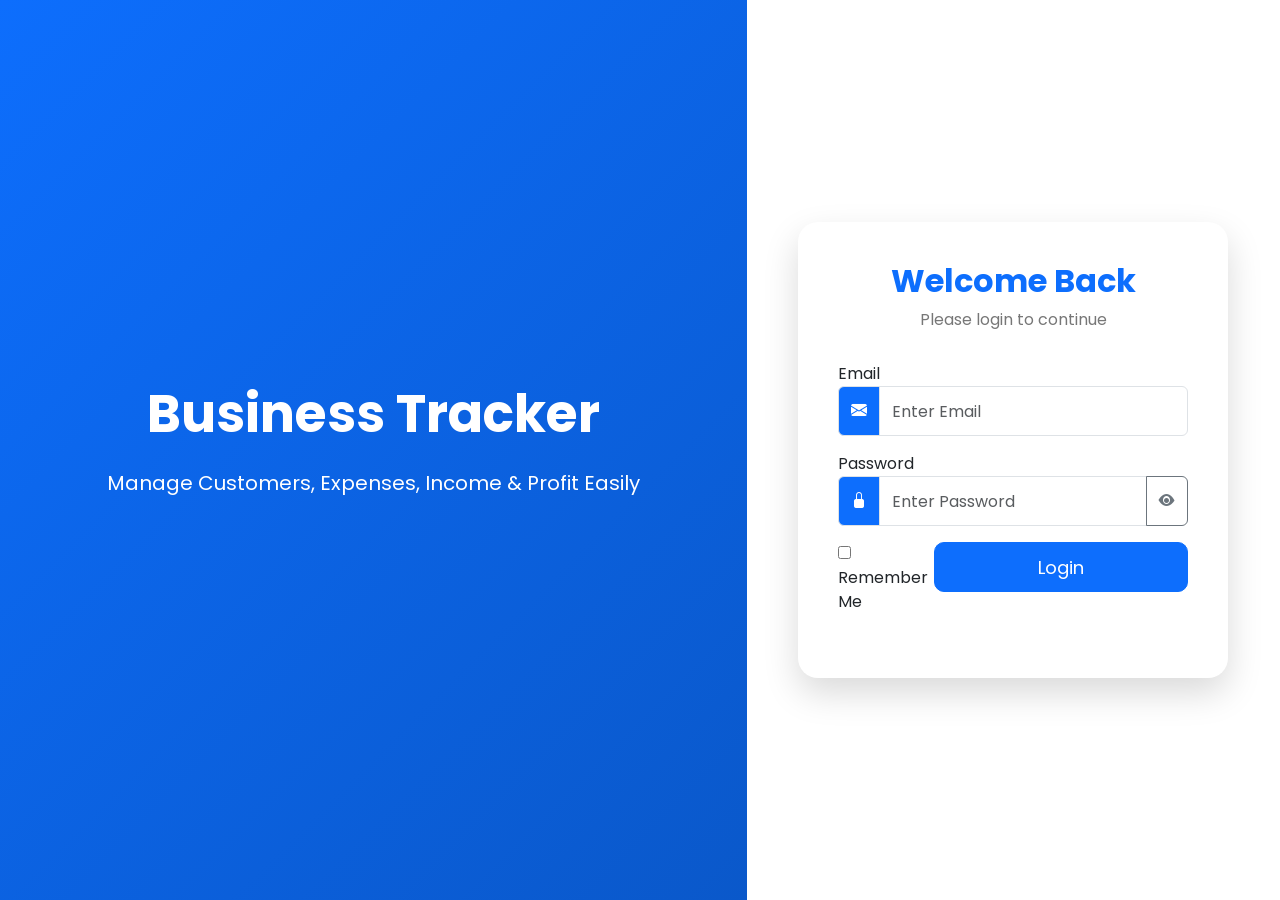
<file: index.html>
<!DOCTYPE html>
<html lang="en">

<head>

    <meta charset="UTF-8">
    <meta name="viewport" content="width=device-width, initial-scale=1.0">

    <title>Business Tracker - Login</title>

    <!-- Google Font -->
    <link href="https://fonts.googleapis.com/css2?family=Poppins:wght@300;400;500;600;700&display=swap" rel="stylesheet">

    <!-- Bootstrap -->
    <link href="https://cdn.jsdelivr.net/npm/bootstrap@5.3.7/dist/css/bootstrap.min.css" rel="stylesheet">

    <!-- Bootstrap Icons -->
    <link href="https://cdn.jsdelivr.net/npm/bootstrap-icons@1.13.1/font/bootstrap-icons.css" rel="stylesheet">

    <!-- Login CSS -->
    <link rel="stylesheet" href="css/login.css">

</head>

<body>

    <div class="container-fluid">

        <div class="row vh-100">

            <!-- Left Side -->

            <div class="col-lg-7 left-side d-none d-lg-flex">

                <div class="overlay">

                    <h1>Business Tracker</h1>

                    <p>

                        Manage Customers, Expenses, Income & Profit Easily

                    </p>

                </div>

            </div>

            <!-- Right Side -->

            <div class="col-lg-5 right-side">

                <div class="login-card">

                    <div class="text-center mb-4">

                        <h2>Welcome Back</h2>

                        <p>Please login to continue</p>

                    </div>

                    <form id="loginForm">

                        <!-- Email -->

                        <div class="mb-3">

                            <label>Email</label>

                            <div class="input-group">

                                <span class="input-group-text">

                            <i class="bi bi-envelope-fill"></i>

                        </span>

                                <input type="email" id="email" class="form-control" placeholder="Enter Email" required>

                            </div>

                        </div>

                        <!-- Password -->

                        <div class="mb-3">

                            <label>Password</label>

                            <div class="input-group">

                                <span class="input-group-text">

                            <i class="bi bi-lock-fill"></i>

                        </span>

                                <input type="password" id="password" class="form-control" placeholder="Enter Password" required>

                                <button type="button" class="btn btn-outline-secondary" id="togglePassword">

                            <i class="bi bi-eye-fill"></i>

                        </button>

                            </div>

                        </div>

                        <!-- Remember -->

                        <div class="d-flex justify-content-between mb-4">

                            <div>

                                <input type="checkbox" id="remember">

                                <label for="remember">

                            Remember Me

                        </label>

                            </div>


                            <button class="btn btn-primary w-100" id="loginBtn" type="submit">

                    <span id="loginText">

                        Login

                    </span>

                    <span
                            id="loginSpinner"
                            class="spinner-border spinner-border-sm ms-2 d-none">

                    </span>

                </button>

                    </form>

                    </div>

                </div>

            </div>

        </div>


        <!-- ==========================================
     Toast Message
========================================== -->

        <div class="toast-container position-fixed bottom-0 end-0 p-3">

            <div id="appToast" class="toast align-items-center text-bg-success border-0" role="alert">

                <div class="d-flex">

                    <div class="toast-body" id="toastMessage">

                        Success

                    </div>

                    <button type="button" class="btn-close btn-close-white me-2 m-auto" data-bs-dismiss="toast">
            </button>

                </div>

            </div>

        </div>

        <!-- ==========================================
     JavaScript Files
========================================== -->

        <script src="js/config.js"></script>

        <script src="js/common.js"></script>

        <script src="js/login.js"></script>

        <script src="https://cdn.jsdelivr.net/npm/bootstrap@5.3.7/dist/js/bootstrap.bundle.min.js"></script>

</body>

</html>
</file>
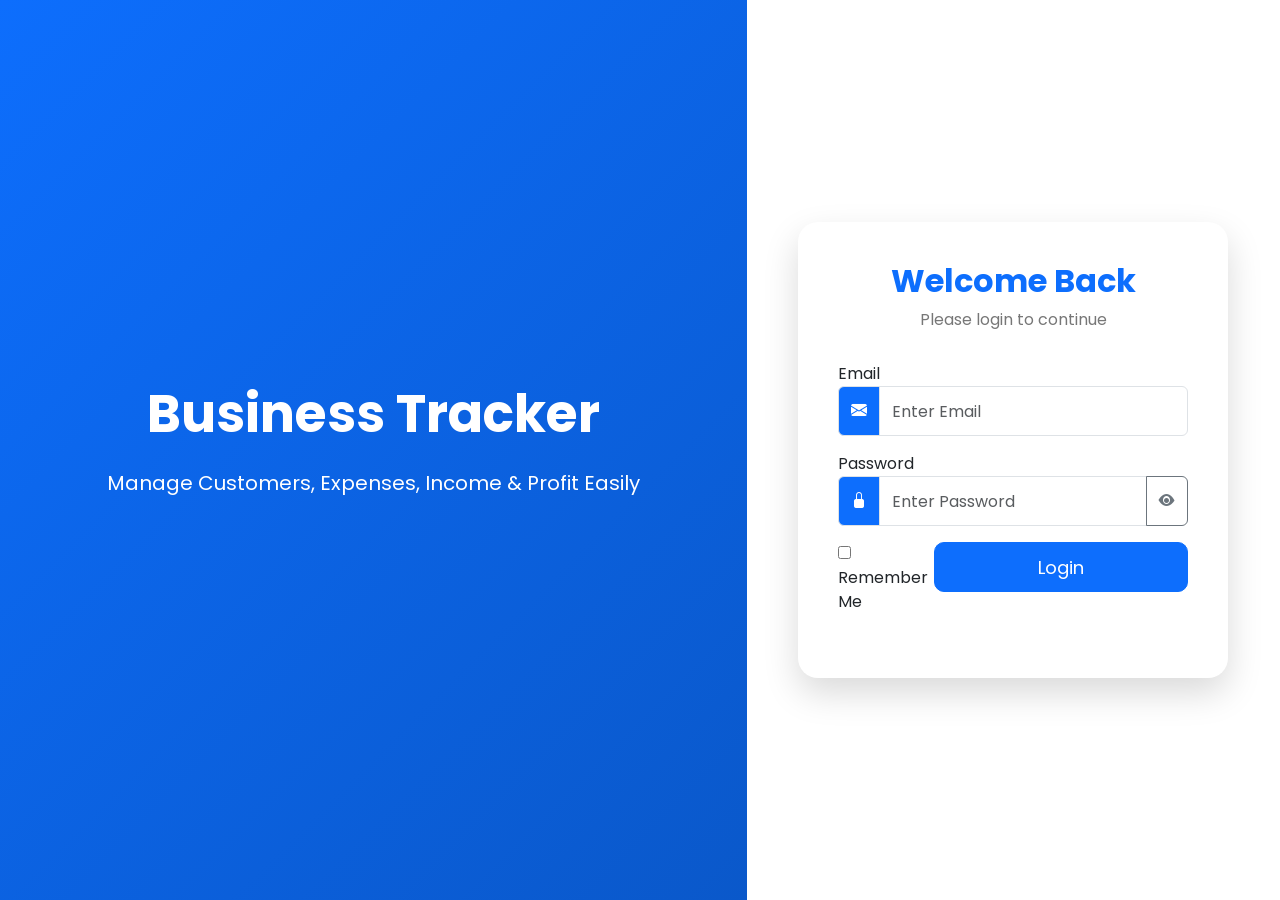
<file: add-customer.html>
<!DOCTYPE html>
<html lang="en">

<head>

    <meta charset="UTF-8">
    <meta name="viewport" content="width=device-width, initial-scale=1.0">

    <title>Add Customer | Business Tracker</title>

    <!-- Google Font -->
    <link href="https://fonts.googleapis.com/css2?family=Poppins:wght@300;400;500;600;700&display=swap" rel="stylesheet">

    <!-- Bootstrap -->
    <link href="https://cdn.jsdelivr.net/npm/bootstrap@5.3.7/dist/css/bootstrap.min.css" rel="stylesheet">

    <!-- Bootstrap Icons -->
    <link href="https://cdn.jsdelivr.net/npm/bootstrap-icons@1.13.1/font/bootstrap-icons.css" rel="stylesheet">

    <!-- CSS -->
    <link rel="stylesheet" href="css/add-customer.css">

</head>

<body>

    <div class="container mt-5">

        <div class="card shadow">

            <div class="card-header bg-primary text-white">

                <h3>
                    <i class="bi bi-person-plus-fill"></i> Add New Customer
                </h3>

            </div>

            <div class="card-body">

                <form id="customerForm">

                    <div class="mb-3">

                        <label class="form-label">Customer Name</label>

                        <input type="text" id="customerName" class="form-control" required>

                    </div>

                    <div class="mb-3">

                        <label class="form-label">Work Date</label>

                        <input type="date" id="workDate" class="form-control" required>

                    </div>

                    <div class="mb-3">

                        <label class="form-label">Product</label>

                        <input type="text" id="product" class="form-control" required>

                    </div>

                    <div class="mb-3">

                        <label class="form-label">Total Amount</label>

                        <input type="number" id="totalAmount" class="form-control" required>

                    </div>

                    <div class="mb-3">

                        <label class="form-label">Advance Payment</label>

                        <input type="number" id="advancePayment" class="form-control" value="0">

                    </div>

                    <div class="d-flex gap-2">

                        <button type="submit" class="btn btn-success">

                        <i class="bi bi-check-circle"></i>

                        Save Customer

                    </button>

                        <a href="customers.html" class="btn btn-secondary">

                        Back

                    </a>

                    </div>

                </form>

            </div>

        </div>

    </div>
    <div class="toast-container">

        <div id="appToast" class="toast align-items-center text-bg-success border-0">

            <div class="d-flex">

                <div class="toast-body" id="toastMessage">

                    Success

                </div>

                <button type="button" class="btn-close btn-close-white me-2 m-auto" data-bs-dismiss="toast">
            </button>

            </div>

        </div>

    </div>

    <script src="js/add-customer.js"></script>
    <script src="js/config.js"></script>
    <script src="js/common.js"></script>
    <script src="https://cdn.jsdelivr.net/npm/bootstrap@5.3.7/dist/js/bootstrap.bundle.min.js"></script>

</body>

</html>
</file>
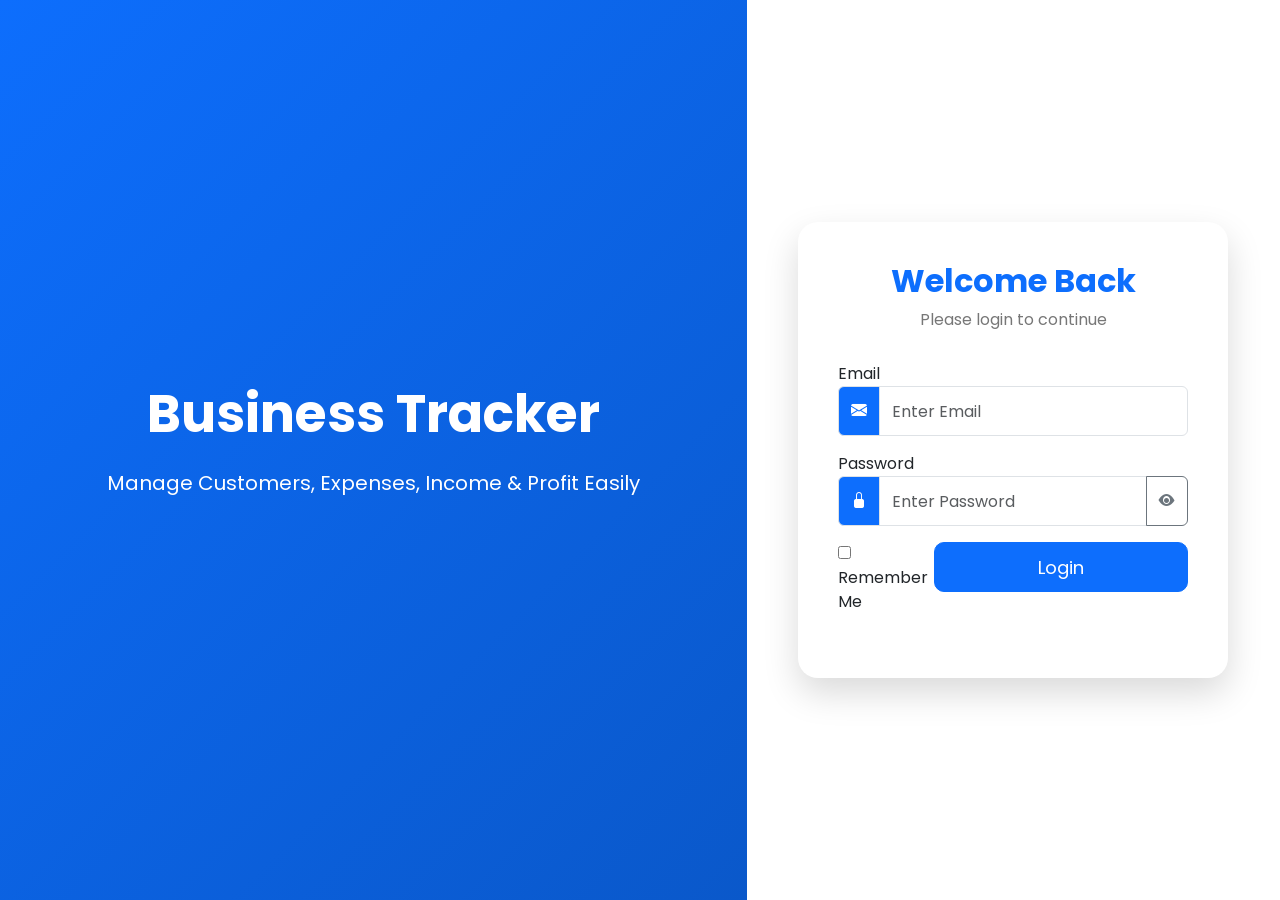
<file: add-expense.html>
<!DOCTYPE html>
<html lang="en">

<head>

    <meta charset="UTF-8">
    <meta name="viewport" content="width=device-width, initial-scale=1.0">

    <title>Add Expense | Business Tracker</title>

    <!-- Google Font -->
    <link href="https://fonts.googleapis.com/css2?family=Poppins:wght@300;400;500;600;700&display=swap" rel="stylesheet">

    <!-- Bootstrap -->
    <link href="https://cdn.jsdelivr.net/npm/bootstrap@5.3.7/dist/css/bootstrap.min.css" rel="stylesheet">

    <!-- Bootstrap Icons -->
    <link href="https://cdn.jsdelivr.net/npm/bootstrap-icons@1.13.1/font/bootstrap-icons.css" rel="stylesheet">

    <!-- CSS -->
    <link rel="stylesheet" href="css/add-expense.css">

</head>

<body>

    <div class="container mt-5">

        <div class="card shadow">

            <div class="card-header bg-primary text-white">

                <h3>
                    <i class="bi bi-wallet2"></i> Add New Expense
                </h3>

            </div>

            <div class="card-body">

                <form id="expenseForm">

                    <div class="mb-3">

                        <label class="form-label">
                        Expense Name
                    </label>

                        <input type="text" id="expenseName" class="form-control" placeholder="Enter Expense Name" required>

                    </div>

                    <div class="mb-3">

                        <label class="form-label">
                        Expense Date
                    </label>

                        <input type="date" id="expenseDate" class="form-control" required>

                    </div>

                    <div class="mb-3">

                        <label class="form-label">
                        Amount
                    </label>

                        <input type="number" id="amount" class="form-control" placeholder="Enter Amount" required>

                    </div>

                    <div class="mb-3">

                        <label class="form-label">
                        Description
                    </label>

                        <textarea id="description" class="form-control" rows="4" placeholder="Enter Description"></textarea>

                    </div>

                    <div class="d-flex gap-2">

                        <button type="submit" class="btn btn-success">

                        <i class="bi bi-check-circle"></i>

                        Save Expense

                    </button>

                        <a href="expenses.html" class="btn btn-secondary">

                        Back

                    </a>

                    </div>

                </form>

            </div>

        </div>

    </div>

    <!-- Toast -->

    <div class="toast-container">

        <div id="appToast" class="toast align-items-center text-bg-success border-0">

            <div class="d-flex">

                <div class="toast-body" id="toastMessage">

                    Success

                </div>

                <button type="button" class="btn-close btn-close-white me-2 m-auto" data-bs-dismiss="toast">
            </button>

            </div>

        </div>

    </div>

    <!-- JavaScript -->

    <script src="js/config.js"></script>
    <script src="js/common.js"></script>
    <script src="js/add-expense.js"></script>

    <script src="https://cdn.jsdelivr.net/npm/bootstrap@5.3.7/dist/js/bootstrap.bundle.min.js"></script>

</body>

</html>
</file>
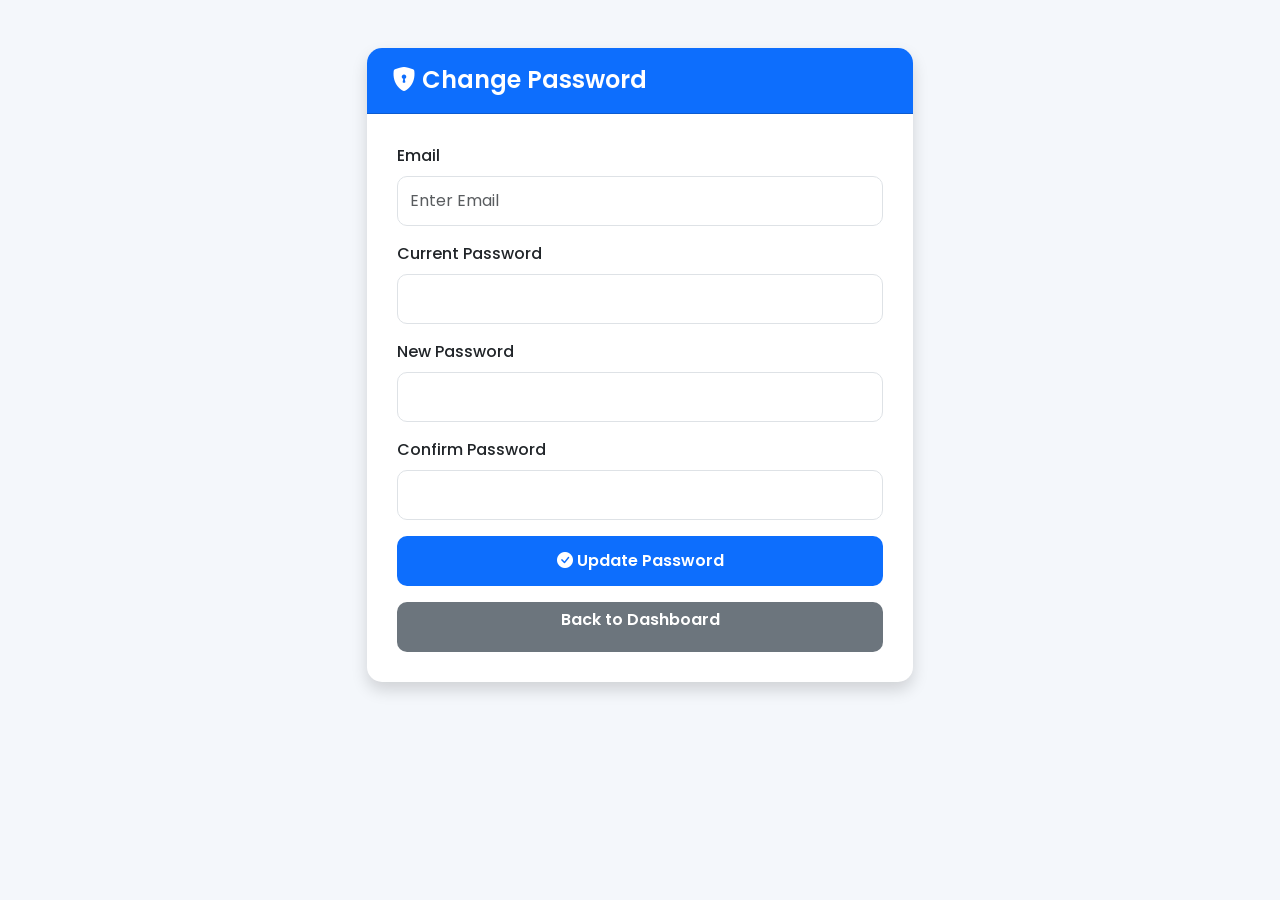
<file: change-password.html>
<!DOCTYPE html>
<html lang="en">

<head>

    <meta charset="UTF-8">
    <meta name="viewport" content="width=device-width, initial-scale=1.0">

    <title>Change Password | Business Tracker</title>

    <link href="https://fonts.googleapis.com/css2?family=Poppins:wght@300;400;500;600;700&display=swap" rel="stylesheet">

    <link href="https://cdn.jsdelivr.net/npm/bootstrap@5.3.7/dist/css/bootstrap.min.css" rel="stylesheet">

    <link href="https://cdn.jsdelivr.net/npm/bootstrap-icons@1.13.1/font/bootstrap-icons.css" rel="stylesheet">

    <link rel="stylesheet" href="css/style.css">
    <link rel="stylesheet" href="css/change-password.css">

</head>

<body>

    <div class="container mt-5">

        <div class="row justify-content-center">

            <div class="col-md-6">

                <div class="card shadow">

                    <div class="card-header bg-primary text-white">

                        <h3 class="mb-0">
                            <i class="bi bi-shield-lock-fill"></i> Change Password
                        </h3>

                    </div>

                    <div class="card-body">

                        <form id="changePasswordForm">

                            <div class="mb-3">

                                <label class="form-label">Email</label>

                                <input type="email" id="email" class="form-control" placeholder="Enter Email" required>

                            </div>

                            <div class="mb-3">

                                <label class="form-label">
                                Current Password
                            </label>

                                <input type="password" id="currentPassword" class="form-control" required>

                            </div>

                            <div class="mb-3">

                                <label class="form-label">
                                New Password
                            </label>

                                <input type="password" id="newPassword" class="form-control" required>

                            </div>

                            <div class="mb-3">

                                <label class="form-label">
                                Confirm Password
                            </label>

                                <input type="password" id="confirmPassword" class="form-control" required>

                            </div>

                            <button type="submit" class="btn btn-primary w-100">

                            <i class="bi bi-check-circle-fill"></i>

                            Update Password

                        </button>

                            <a href="dashboard.html" class="btn btn-secondary w-100 mt-3">

                            Back to Dashboard

                        </a>

                        </form>

                    </div>

                </div>

            </div>

        </div>

    </div>

    <script src="https://cdn.jsdelivr.net/npm/bootstrap@5.3.7/dist/js/bootstrap.bundle.min.js"></script>

    <script src="js/common.js"></script>

    <script src="js/change-password.js"></script>

</body>

</html>
</file>
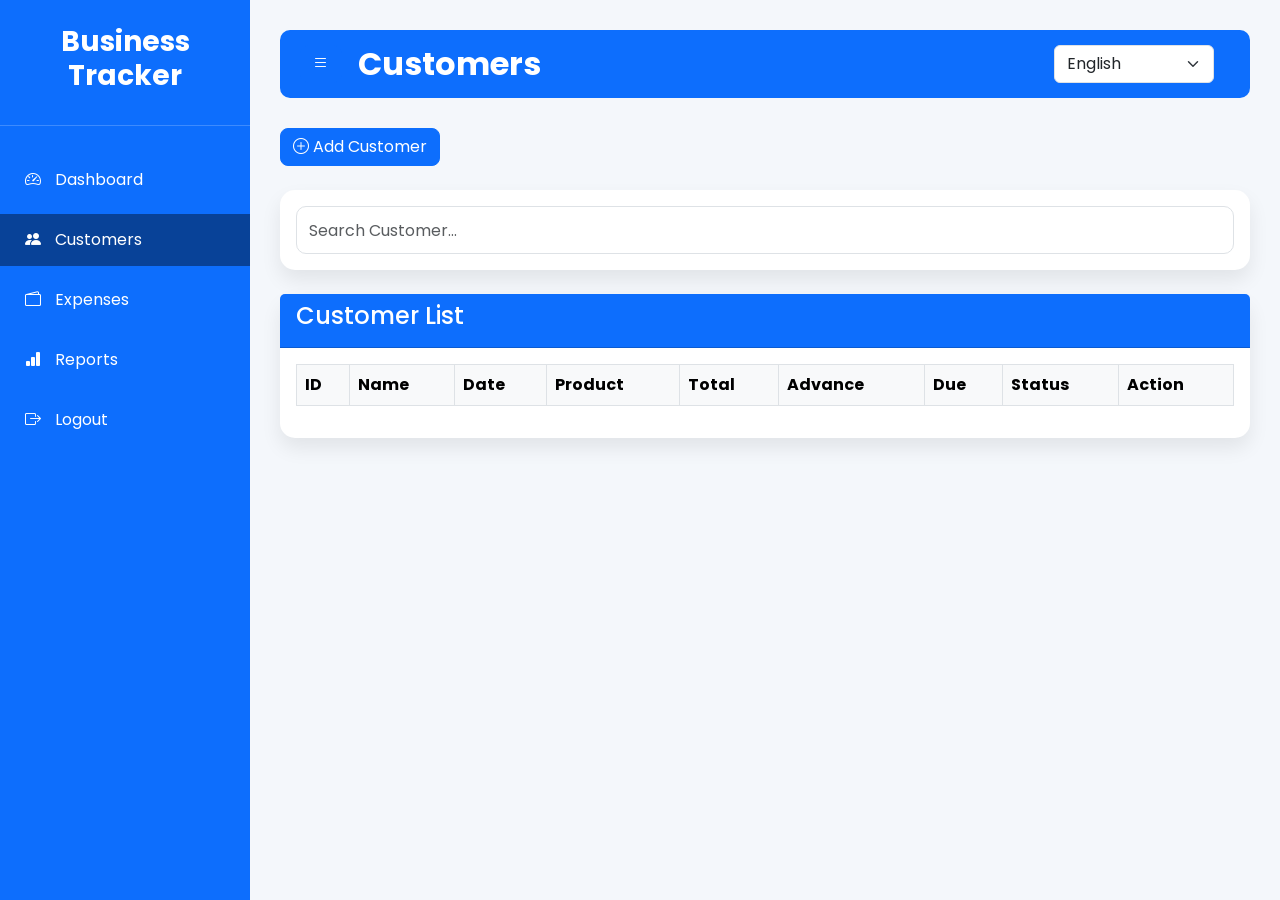
<file: customers.html>
<!DOCTYPE html>
<html lang="en">

<head>

    <meta charset="UTF-8">
    <meta name="viewport" content="width=device-width, initial-scale=1.0">

    <title>Customers | Business Tracker</title>

    <!-- Google Font -->
    <link href="https://fonts.googleapis.com/css2?family=Poppins:wght@300;400;500;600;700&display=swap" rel="stylesheet">

    <!-- Bootstrap -->
    <link href="https://cdn.jsdelivr.net/npm/bootstrap@5.3.7/dist/css/bootstrap.min.css" rel="stylesheet">

    <!-- Bootstrap Icons -->
    <link href="https://cdn.jsdelivr.net/npm/bootstrap-icons@1.13.1/font/bootstrap-icons.css" rel="stylesheet">

    <!-- CSS -->
    <link rel="stylesheet" href="css/customers.css">

</head>

<body>

    <div class="wrapper">

        <!-- Sidebar -->
        <aside class="sidebar">

            <div class="logo">
                <h2>Business Tracker</h2>
            </div>

            <ul>

                <li>
                    <a href="dashboard.html">
                        <i class="bi bi-speedometer2"></i>
                        <span data-lang="dashboard">Dashboard</span>
                    </a>
                </li>

                <li class="active">
                    <a href="customers.html">
                        <i class="bi bi-people-fill"></i>
                        <span data-lang="customers">Customers</span>
                    </a>
                </li>

                <li>
                    <a href="expenses.html">
                        <i class="bi bi-wallet2"></i>
                        <span data-lang="expenses">Expenses</span>
                    </a>
                </li>

                <li>
                    <a href="reports.html">
                        <i class="bi bi-bar-chart-fill"></i>
                        <span data-lang="reports">Reports</span>
                    </a>
                </li>

                <li>
                    <a href="#" onclick="logout()">
                        <i class="bi bi-box-arrow-right"></i>
                        <span data-lang="logout">Logout</span>
                    </a>
                </li>

            </ul>

        </aside>

        <!-- Main Content -->
        <main class="content">

            <div class="topbar">

                <!-- Left -->
                <div class="d-flex align-items-center">

                    <button class="btn btn-primary me-3" id="menuBtn">
            <i class="bi bi-list"></i>
        </button>

                    <h2 class="mb-0" data-lang="customers">
                        Customers
                    </h2>

                </div>

                <!-- Right -->
                <div class="d-flex align-items-center">

                    <select id="languageSelect" class="form-select me-3" style="width:150px;">

            <option value="en">English</option>
            <option value="mr">मराठी</option>

        </select>

                </div>

            </div>

            <button class="btn btn-primary" onclick="window.location='add-customer.html'">

            <i class="bi bi-plus-circle"></i>
<span data-lang="addCustomer">Add Customer</span>

        </button><br> <br>

            <!-- Search -->

            <div class="card mb-4 p-3">

                <input type="text" id="search" class="form-control" placeholder="Search Customer..." onkeyup="searchCustomer()">

            </div>



            <!-- Customer Table -->

            <div class="card">

                <div class="card-header bg-primary text-white">

                    <h4 data-lang="customerList">Customer List</h4>

                </div>

                <div class="card-body">

                    <table class="table table-bordered table-hover">

                        <thead>

                            <tr>

                                <thead>

                                    <tr>

                                        <th data-lang="id">ID</th>
                                        <th data-lang="name">Name</th>
                                        <th data-lang="date">Date</th>
                                        <th data-lang="product">Product</th>
                                        <th data-lang="total">Total</th>
                                        <th data-lang="advance">Advance</th>
                                        <th data-lang="due">Due</th>
                                        <th data-lang="status">Status</th>
                                        <th data-lang="action">Action</th>

                                    </tr>

                                </thead>

                            </tr>

                        </thead>

                        <tbody id="customerTable">

                        </tbody>

                    </table>

                </div>

            </div>

        </main>

    </div>

    <!-- Toast -->

    <div class="toast-container position-fixed top-0 end-0 p-3">

        <div id="appToast" class="toast align-items-center text-bg-success border-0">

            <div class="d-flex">

                <div class="toast-body" id="toastMessage">

                    Success

                </div>

                <button type="button" class="btn-close btn-close-white me-2 m-auto" data-bs-dismiss="toast">
                </button>

            </div>

        </div>

    </div>

    <!-- ========================= -->
    <!-- JavaScript Files -->
    <!-- ========================= -->

    <!-- Load Config FIRST -->
    <script src="js/config.js"></script>

    <!-- Common Functions -->
    <script src="js/common.js"></script>

    <!-- Customer Logic -->
    <script src="js/customers.js"></script>

    <script src="js/language.js"></script>

    <!-- Bootstrap JS -->
    <script src="https://cdn.jsdelivr.net/npm/bootstrap@5.3.7/dist/js/bootstrap.bundle.min.js"></script>

</body>

</html>
</file>
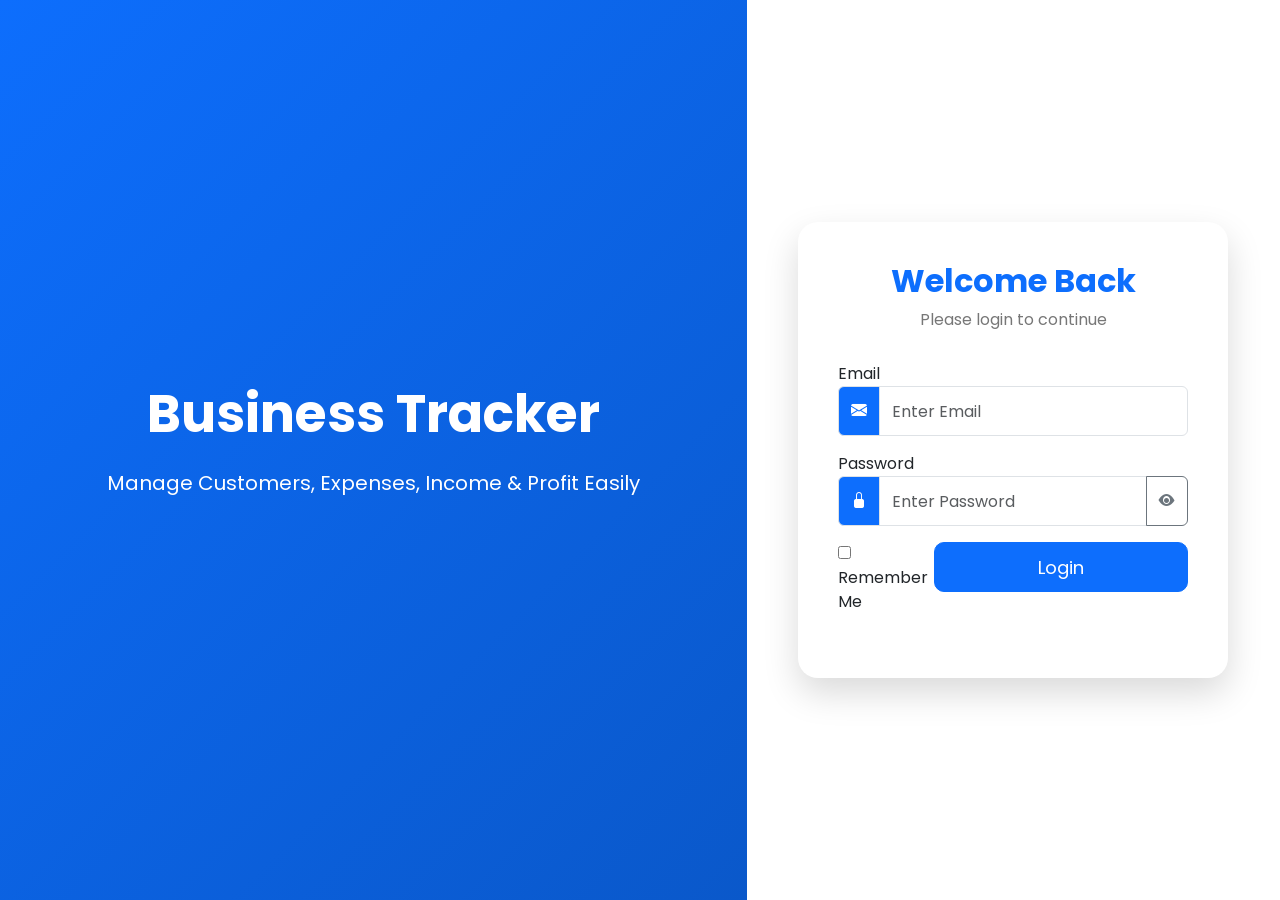
<file: dashboard.html>
<!DOCTYPE html>
<html lang="en">

<head>

    <meta charset="UTF-8">
    <meta name="viewport" content="width=device-width, initial-scale=1.0">

    <title>Business Tracker Dashboard</title>

    <!-- Google Font -->
    <link href="https://fonts.googleapis.com/css2?family=Poppins:wght@300;400;500;600;700&display=swap" rel="stylesheet">

    <!-- Bootstrap -->
    <link href="https://cdn.jsdelivr.net/npm/bootstrap@5.3.7/dist/css/bootstrap.min.css" rel="stylesheet">

    <!-- Bootstrap Icons -->
    <link href="https://cdn.jsdelivr.net/npm/bootstrap-icons@1.13.1/font/bootstrap-icons.css" rel="stylesheet">

    <!-- CSS -->
    <link rel="stylesheet" href="css/style.css">
    <link rel="stylesheet" href="css/dashboard.css">

</head>

<body>

    <div class="wrapper">

        <!-- Sidebar -->

        <aside class="sidebar">

            <div class="logo">

                <h2>Business Tracker</h2>

            </div>

            <ul>

                <li class="active">

                    <a href="dashboard.html">

                        <i class="bi bi-speedometer2"></i>

                        <span data-lang="dashboard">
                        Dashboard
                    </span>

                    </a>

                </li>

                <li>

                    <a href="customers.html">

                        <i class="bi bi-people-fill"></i>

                        <span data-lang="customers">
                        Customers
                    </span>

                    </a>

                </li>

                <li>

                    <a href="expenses.html">

                        <i class="bi bi-wallet2"></i>

                        <span data-lang="expenses">
                        Expenses
                    </span>

                    </a>

                </li>

                <li>

                    <a href="reports.html">

                        <i class="bi bi-bar-chart-fill"></i>

                        <span data-lang="reports">
                        Reports
                    </span>

                    </a>

                </li>

                <li>

                    <a href="#" onclick="logout()">

                        <i class="bi bi-box-arrow-right"></i>

                        <span data-lang="logout">
                        Logout
                    </span>

                    </a>

                </li>

            </ul>

        </aside>

        <!-- Main Content -->

        <main class="content">

            <!-- Topbar -->

            <div class="topbar">

                <div class="d-flex align-items-center">

                    <button class="btn btn-primary me-3" id="menuBtn">

                    <i class="bi bi-list"></i>

                </button>

                    <h2 class="mb-0" data-lang="dashboard">

                        Dashboard

                    </h2>

                </div>

                <div class="d-flex align-items-center">

                    <select id="languageSelect" class="form-select" style="width:160px;">

                    <option value="en">
                        English
                    </option>

                    <option value="mr">
                        मराठी
                    </option>

                </select>

                </div>

            </div>

            <!-- Dashboard Cards -->

            <div class="row g-4">

                <div class="col-lg-4">

                    <div class="card dashboard-card customers">

                        <h5 data-lang="totalCustomers">

                            Total Customers

                        </h5>

                        <h2 id="totalCustomers">

                            0

                        </h2>

                    </div>

                </div>

                <div class="col-lg-4">

                    <div class="card dashboard-card income">

                        <h5 data-lang="totalIncome">

                            Total Income

                        </h5>

                        <h2 id="totalIncome">

                            ₹0

                        </h2>

                    </div>

                </div>

                <div class="col-lg-4">

                    <div class="card dashboard-card expense">

                        <h5 data-lang="totalExpense">

                            Total Expense

                        </h5>

                        <h2 id="totalExpense">

                            ₹0

                        </h2>

                    </div>

                </div>
                <div class="col-lg-4">

                    <div class="card dashboard-card profit">

                        <h5 data-lang="totalProfit">
                            Total Profit
                        </h5>

                        <h2 id="totalProfit">
                            ₹0
                        </h2>

                    </div>

                </div>

                <div class="col-lg-4">

                    <div class="card dashboard-card paid" onclick="openPaidCustomers()" style="cursor:pointer;">

                        <h5 data-lang="paidCustomers">
                            Paid Customers
                        </h5>

                        <h2 id="paidCustomers">
                            0
                        </h2>

                    </div>

                </div>

                <div class="col-lg-4">

                    <div class="card dashboard-card unpaid" onclick="openUnpaidCustomers()" style="cursor:pointer;">

                        <h5 data-lang="unpaidCustomers">
                            Unpaid Customers
                        </h5>

                        <h2 id="unpaidCustomers">
                            0
                        </h2>

                    </div>

                </div>

            </div>

            <!-- Recent Customers -->

            <div class="card table-card mt-5">

                <div class="card-header">

                    <h4 data-lang="recentCustomers">
                        Recent Customers
                    </h4>

                </div>

                <div class="card-body">

                    <table class="table table-hover">

                        <thead>

                            <tr>

                                <th data-lang="id">ID</th>
                                <th data-lang="name">Name</th>
                                <th data-lang="product">Product</th>
                                <th data-lang="total">Total</th>
                                <th data-lang="advance">Advance</th>
                                <th data-lang="due">Due</th>
                                <th data-lang="status">Status</th>

                            </tr>

                        </thead>

                        <tbody id="customerTable">

                        </tbody>

                    </table>

                </div>

            </div>

        </main>

    </div>

    <!-- Toast -->

    <div class="toast-container">

        <div id="appToast" class="toast align-items-center text-bg-success border-0">

            <div class="d-flex">

                <div class="toast-body" id="toastMessage">

                    Success

                </div>

                <button type="button" class="btn-close btn-close-white me-2 m-auto" data-bs-dismiss="toast">
            </button>

            </div>

        </div>

    </div>

    <!-- JavaScript -->

    <script src="js/config.js"></script>
    <script>
        console.log("Dashboard HTML Loaded");
    </script>
    <script src="js/common.js"></script>
    <script src="js/dashboard.js"></script>
    <script src="js/language.js"></script>

    <!-- Bootstrap -->

    <script src="https://cdn.jsdelivr.net/npm/bootstrap@5.3.7/dist/js/bootstrap.bundle.min.js"></script>

</body>

</html>
</file>
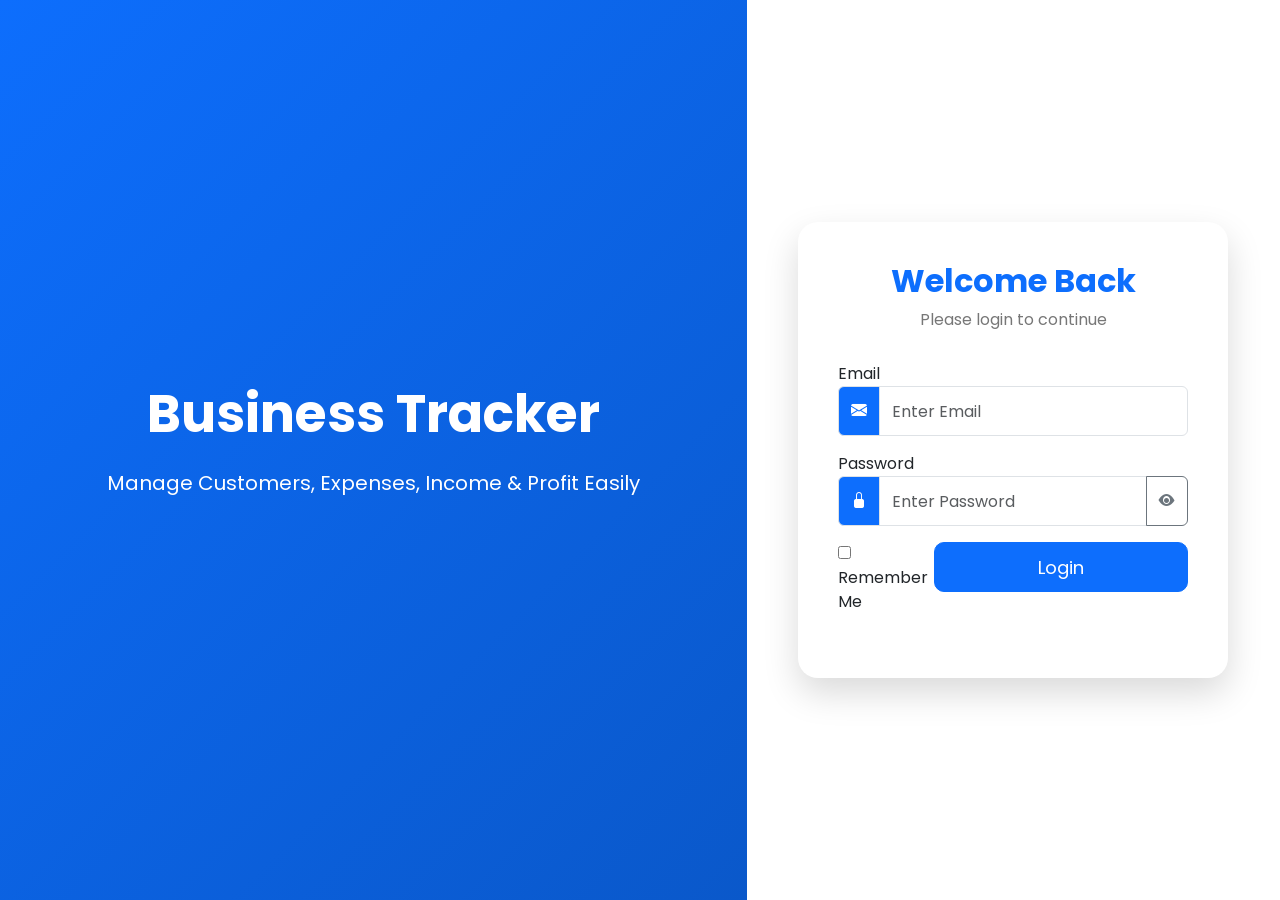
<file: edit-customer.html>
<!DOCTYPE html>
<html lang="en">

<head>

    <meta charset="UTF-8">
    <meta name="viewport" content="width=device-width, initial-scale=1.0">

    <title>Edit Customer | Business Tracker</title>

    <!-- Google Font -->
    <link href="https://fonts.googleapis.com/css2?family=Poppins:wght@300;400;500;600;700&display=swap" rel="stylesheet">

    <!-- Bootstrap -->
    <link href="https://cdn.jsdelivr.net/npm/bootstrap@5.3.7/dist/css/bootstrap.min.css" rel="stylesheet">

    <!-- Bootstrap Icons -->
    <link href="https://cdn.jsdelivr.net/npm/bootstrap-icons@1.13.1/font/bootstrap-icons.css" rel="stylesheet">

    <!-- CSS -->
    <link rel="stylesheet" href="css/add-customer.css">

</head>

<body>

    <div class="container mt-5">

        <div class="card shadow">

            <div class="card-header bg-warning text-dark">

                <h3>
                    <i class="bi bi-pencil-square"></i> Edit Customer
                </h3>

            </div>

            <div class="card-body">

                <form id="editCustomerForm">

                    <input type="hidden" id="customerId">

                    <div class="mb-3">

                        <label class="form-label">
                        Customer Name
                    </label>

                        <input type="text" id="customerName" class="form-control" required>

                    </div>

                    <div class="mb-3">

                        <label class="form-label">
                        Work Date
                    </label>

                        <input type="date" id="workDate" class="form-control" required>

                    </div>

                    <div class="mb-3">

                        <label class="form-label">
                        Product
                    </label>

                        <input type="text" id="product" class="form-control" required>

                    </div>

                    <div class="mb-3">

                        <label class="form-label">
                        Total Amount
                    </label>

                        <input type="number" id="totalAmount" class="form-control" required>

                    </div>

                    <div class="mb-3">

                        <label class="form-label">
                        Advance Payment
                    </label>

                        <input type="number" id="advancePayment" class="form-control" required>

                    </div>

                    <div class="d-flex gap-2">

                        <button type="submit" class="btn btn-warning">

                        <i class="bi bi-check-circle"></i>

                        Update Customer

                    </button>

                        <a href="customers.html" class="btn btn-secondary">

                        Back

                    </a>

                    </div>

                </form>

            </div>

        </div>

    </div>

    <!-- Toast -->

    <div class="toast-container">

        <div id="appToast" class="toast align-items-center text-bg-success border-0">

            <div class="d-flex">

                <div class="toast-body" id="toastMessage">

                    Success

                </div>

                <button type="button" class="btn-close btn-close-white me-2 m-auto" data-bs-dismiss="toast">
            </button>

            </div>

        </div>

    </div>

    <!-- JS -->

    <script src="js/config.js"></script>
    <script src="js/common.js"></script>
    <script src="js/edit-customer.js"></script>

    <script src="https://cdn.jsdelivr.net/npm/bootstrap@5.3.7/dist/js/bootstrap.bundle.min.js"></script>

</body>

</html>
</file>
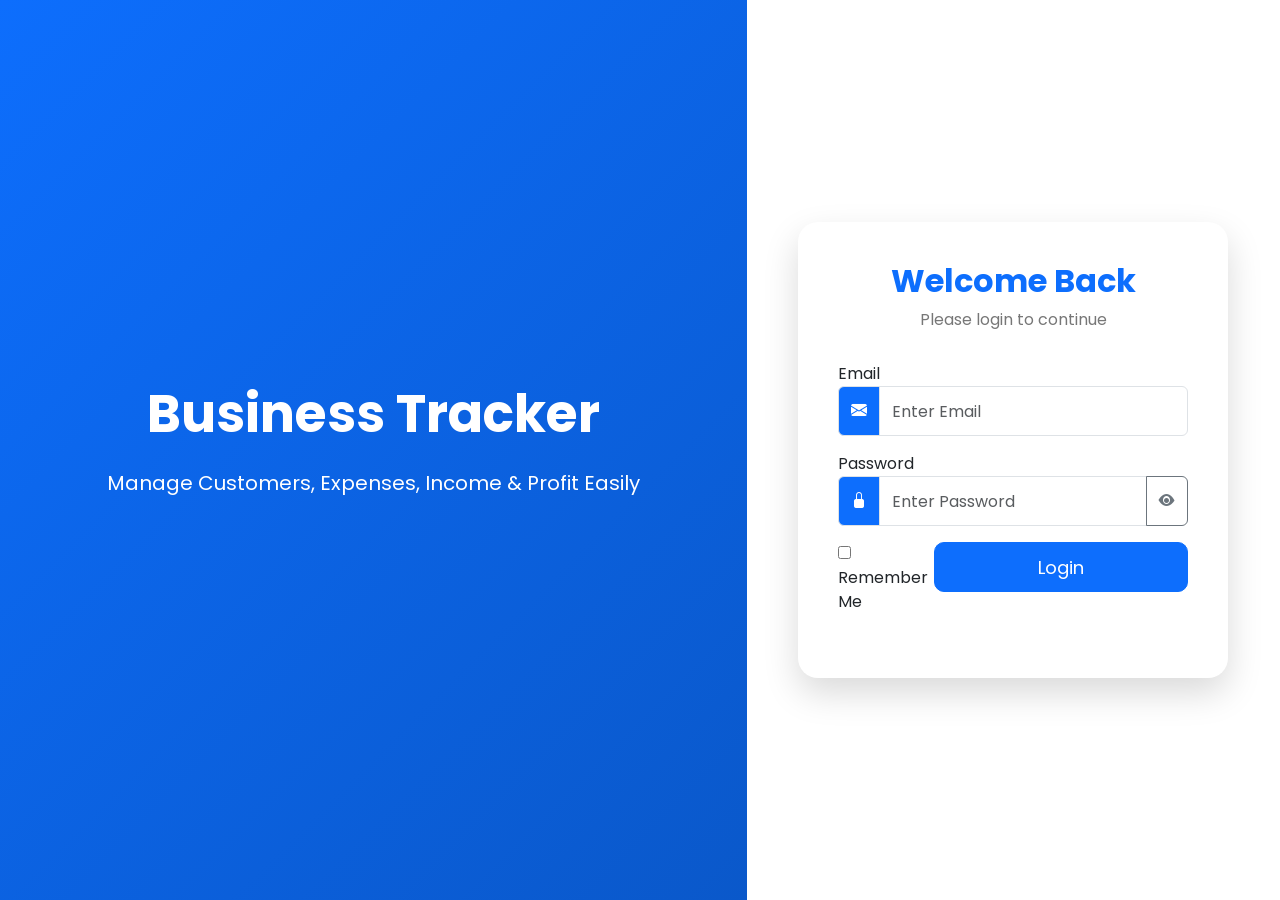
<file: edit-expense.html>
<!DOCTYPE html>
<html lang="en">

<head>

    <meta charset="UTF-8">
    <meta name="viewport" content="width=device-width, initial-scale=1.0">

    <title>Edit Expense | Business Tracker</title>

    <!-- Google Font -->
    <link href="https://fonts.googleapis.com/css2?family=Poppins:wght@300;400;500;600;700&display=swap" rel="stylesheet">

    <!-- Bootstrap -->
    <link href="https://cdn.jsdelivr.net/npm/bootstrap@5.3.7/dist/css/bootstrap.min.css" rel="stylesheet">

    <!-- Bootstrap Icons -->
    <link href="https://cdn.jsdelivr.net/npm/bootstrap-icons@1.13.1/font/bootstrap-icons.css" rel="stylesheet">

    <!-- CSS -->
    <link rel="stylesheet" href="css/add-expense.css">

</head>

<body>

    <div class="container mt-5">

        <div class="card shadow">

            <div class="card-header bg-warning text-dark">

                <h3>
                    <i class="bi bi-pencil-square"></i> Edit Expense
                </h3>

            </div>

            <div class="card-body">

                <form id="expenseForm">

                    <input type="hidden" id="expenseId">

                    <div class="mb-3">

                        <label class="form-label">Expense Name</label>

                        <input type="text" id="expenseName" class="form-control" required>

                    </div>

                    <div class="mb-3">

                        <label class="form-label">Expense Date</label>

                        <input type="date" id="expenseDate" class="form-control" required>

                    </div>

                    <div class="mb-3">

                        <label class="form-label">Amount</label>

                        <input type="number" id="amount" class="form-control" required>

                    </div>

                    <div class="mb-3">

                        <label class="form-label">Description</label>

                        <textarea id="description" class="form-control" rows="4"></textarea>

                    </div>

                    <div class="d-flex gap-2">

                        <button type="submit" class="btn btn-warning">

                        <i class="bi bi-check-circle"></i>

                        Update Expense

                    </button>

                        <a href="expenses.html" class="btn btn-secondary">

                        Back

                    </a>

                    </div>

                </form>

            </div>

        </div>

    </div>

    <!-- Toast -->

    <div class="toast-container">

        <div id="appToast" class="toast align-items-center text-bg-success border-0">

            <div class="d-flex">

                <div class="toast-body" id="toastMessage">

                    Success

                </div>

                <button type="button" class="btn-close btn-close-white me-2 m-auto" data-bs-dismiss="toast">
            </button>

            </div>

        </div>

    </div>

    <!-- JavaScript -->

    <script src="js/config.js"></script>
    <script src="js/common.js"></script>
    <script src="js/edit-expense.js"></script>

    <script src="https://cdn.jsdelivr.net/npm/bootstrap@5.3.7/dist/js/bootstrap.bundle.min.js"></script>

</body>

</html>
</file>
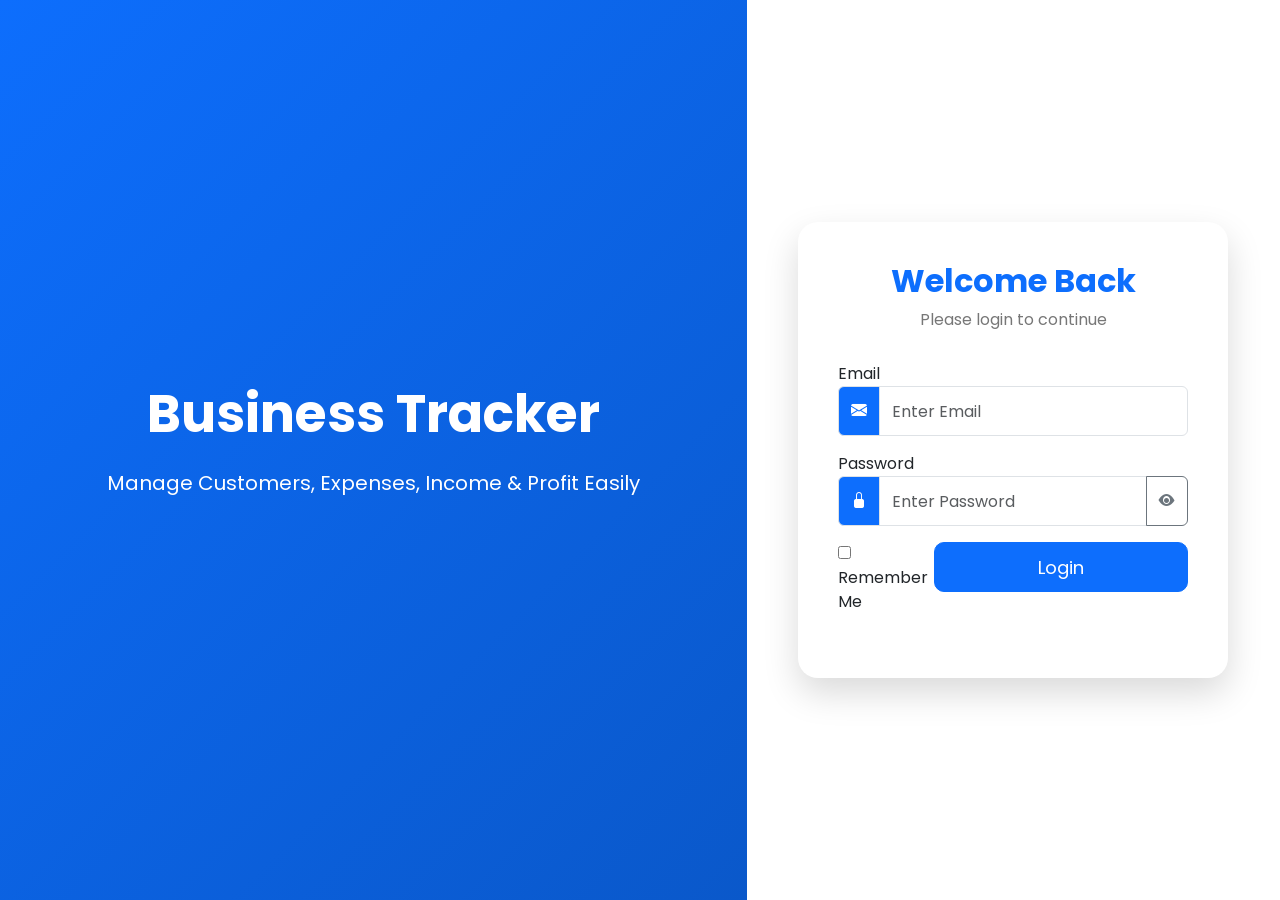
<file: expenses.html>
<!DOCTYPE html>
<html lang="en">

<head>

    <meta charset="UTF-8">
    <meta name="viewport" content="width=device-width, initial-scale=1.0">

    <title>Expenses | Business Tracker</title>

    <!-- Google Font -->
    <link href="https://fonts.googleapis.com/css2?family=Poppins:wght@300;400;500;600;700&display=swap" rel="stylesheet">

    <!-- Bootstrap -->
    <link href="https://cdn.jsdelivr.net/npm/bootstrap@5.3.7/dist/css/bootstrap.min.css" rel="stylesheet">

    <!-- Bootstrap Icons -->
    <link href="https://cdn.jsdelivr.net/npm/bootstrap-icons@1.13.1/font/bootstrap-icons.css" rel="stylesheet">

    <!-- CSS -->
    <link rel="stylesheet" href="css/expense.css">

</head>

<body>

    <div class="wrapper">

        <!-- Sidebar -->
        <aside class="sidebar">

            <div class="logo">
                <h2>Business Tracker</h2>
            </div>

            <ul>

                <li>
                    <a href="dashboard.html">
                        <i class="bi bi-speedometer2"></i>
                        <span data-lang="dashboard">Dashboard</span>
                    </a>
                </li>

                <li>
                    <a href="customers.html">
                        <i class="bi bi-people-fill"></i>
                        <span data-lang="customers">Customers</span>
                    </a>
                </li>

                <li class="active">
                    <a href="expenses.html">
                        <i class="bi bi-wallet2"></i>
                        <span data-lang="expenses">Expenses</span>
                    </a>
                </li>

                <li>
                    <a href="reports.html">
                        <i class="bi bi-bar-chart-fill"></i>
                        <span data-lang="reports">Reports</span>
                    </a>
                </li>

                <li>
                    <a href="#" onclick="logout()">
                        <i class="bi bi-box-arrow-right"></i>
                        <span data-lang="logout">Logout</span>
                    </a>
                </li>

            </ul>

        </aside>

        <!-- Main Content -->
        <main class="content">

            <div class="topbar">

                <div class="d-flex align-items-center">

                    <button class="btn btn-primary me-3" id="menuBtn">
            <i class="bi bi-list"></i>
        </button>

                    <h2 class="mb-0" data-lang="expenseManagement">
                        Expense Management
                    </h2>

                </div>

                <div class="d-flex align-items-center">

                    <select id="languageSelect" class="form-select me-3" style="width:150px;">

            <option value="en">English</option>
            <option value="mr">मराठी</option>

        </select>


                </div>

            </div>

            <button class="btn btn-primary" onclick="window.location='add-expense.html'">

            <i class="bi bi-plus-circle"></i>

<span data-lang="addExpense">
    Add Expense
</span>

        </button><br><br>

            <!-- Search -->

            <div class="card mb-4 p-3">

                <input type="text" id="search" class="form-control" placeholder="Search Expense..." onkeyup="searchExpense()">

            </div>

            <!-- Expense Table -->

            <div class="card">

                <div class="card-header bg-primary text-white">

                    <h4 data-lang="expenseList">
                        Expense List
                    </h4>

                </div>

                <div class="card-body">

                    <table class="table table-bordered table-hover">

                        <thead>

                            <tr>

                                <th data-lang="id">ID</th>
                                <th data-lang="expenseName">Expense Name</th>
                                <th data-lang="date">Date</th>
                                <th data-lang="amount">Amount</th>
                                <th data-lang="description">Description</th>
                                <th data-lang="action">Action</th>

                            </tr>

                        </thead>

                        <tbody id="expenseTable">

                        </tbody>

                    </table>

                </div>

            </div>

        </main>

    </div>

    <!-- Toast -->

    <div class="toast-container position-fixed top-0 end-0 p-3">

        <div id="appToast" class="toast align-items-center text-bg-success border-0">

            <div class="d-flex">

                <div class="toast-body" id="toastMessage">

                    Success

                </div>

                <button type="button" class="btn-close btn-close-white me-2 m-auto" data-bs-dismiss="toast">
                </button>

            </div>

        </div>

    </div>

    <!-- ========================= -->
    <!-- JavaScript Files -->
    <!-- ========================= -->

    <script src="js/config.js"></script>

    <script src="js/common.js"></script>

    <script src="js/language.js"></script>

    <script src="js/expense.js"></script>

    <script src="https://cdn.jsdelivr.net/npm/bootstrap@5.3.7/dist/js/bootstrap.bundle.min.js"></script>
</body>

</html>
</file>
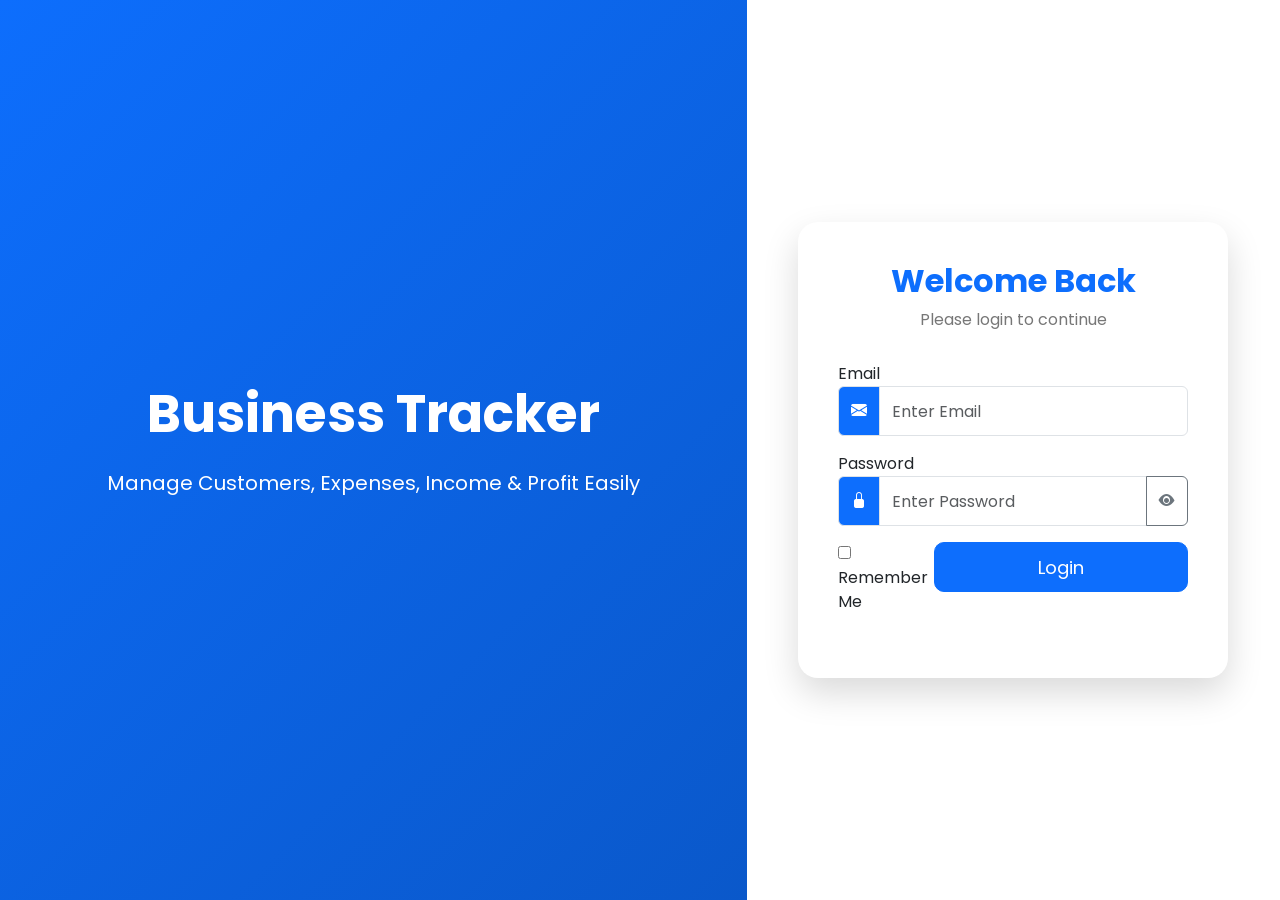
<file: reports.html>
<!DOCTYPE html>
<html lang="en">

<head>

    <meta charset="UTF-8">
    <meta name="viewport" content="width=device-width, initial-scale=1.0">

    <title>Reports | Business Tracker</title>

    <!-- Google Font -->
    <link href="https://fonts.googleapis.com/css2?family=Poppins:wght@300;400;500;600;700&display=swap" rel="stylesheet">

    <!-- Bootstrap CSS -->
    <link href="https://cdn.jsdelivr.net/npm/bootstrap@5.3.7/dist/css/bootstrap.min.css" rel="stylesheet">

    <!-- Bootstrap Icons -->
    <link href="https://cdn.jsdelivr.net/npm/bootstrap-icons@1.13.1/font/bootstrap-icons.css" rel="stylesheet">

    <!-- Custom CSS -->
    <link rel="stylesheet" href="css/report.css">

</head>

<body>

    <div class="wrapper">

        <!-- ================= Sidebar ================= -->

        <aside class="sidebar">

            <div class="logo">
                <h2>Business Tracker</h2>
            </div>

            <ul>

                <li>
                    <a href="dashboard.html">
                        <i class="bi bi-speedometer2"></i>
                        <span data-lang="dashboard">Dashboard</span>
                    </a>
                </li>

                <li>
                    <a href="customers.html">
                        <i class="bi bi-people-fill"></i>
                        <span data-lang="customers">Customers</span>
                    </a>
                </li>

                <li>
                    <a href="expenses.html">
                        <i class="bi bi-wallet2"></i>
                        <span data-lang="expenses">Expenses</span>
                    </a>
                </li>

                <li class="active">
                    <a href="reports.html">
                        <i class="bi bi-bar-chart-fill"></i>
                        <span data-lang="reports">Reports</span>
                    </a>
                </li>

                <li>
                    <a href="#" onclick="logout()">
                        <i class="bi bi-box-arrow-right"></i>
                        <span data-lang="logout">Logout</span>
                    </a>
                </li>

            </ul>

        </aside>

        <!-- ================= Main Content ================= -->

        <main class="content">

            <!-- Topbar -->

            <div class="topbar">

                <div class="d-flex align-items-center">

                    <button class="btn btn-primary me-3" id="menuBtn">
                    <i class="bi bi-list"></i>
                </button>

                    <h2 class="mb-0" data-lang="businessReports">
                        Business Reports
                    </h2>

                </div>

                <div>

                    <select id="languageSelect" class="form-select" style="width:160px;">
                    <option value="en">English</option>
                    <option value="mr">मराठी</option>
                </select>

                </div>

            </div>

            <!-- ================= Report Cards ================= -->

            <div class="row g-4">

                <!-- Total Income -->

                <div class="col-lg-3 col-md-6">

                    <div class="card income-card">

                        <div class="card-body">

                            <h5 data-lang="totalIncome">Total Income</h5>

                            <h2 id="income">₹0.00</h2>

                        </div>

                    </div>

                </div>

                <!-- Total Expense -->

                <div class="col-lg-3 col-md-6">

                    <div class="card expense-card">

                        <div class="card-body">

                            <h5 data-lang="totalExpense">Total Expense</h5>

                            <h2 id="expense">₹0.00</h2>

                        </div>

                    </div>

                </div>

                <!-- Total Due Amount -->

                <div class="col-lg-3 col-md-6">

                    <div class="card due-card">

                        <div class="card-body">

                            <h5>Total Due Amount</h5>

                            <h2 id="dueAmount">₹0.00</h2>

                        </div>

                    </div>

                </div>

                <!-- Current Profit -->

                <div class="col-lg-3 col-md-6">

                    <div class="card current-profit-card">

                        <div class="card-body">

                            <h5>Current Profit</h5>

                            <h2 id="currentProfit">₹0.00</h2>

                        </div>

                    </div>

                </div>

                <!-- Total Profit -->

                <div class="col-lg-3 col-md-6">

                    <div class="card profit-card">

                        <div class="card-body">

                            <h5 data-lang="totalProfit">Total Profit</h5>

                            <h2 id="profit">₹0.00</h2>

                        </div>

                    </div>

                </div>

            </div>

        </main>

    </div>

    <!-- ================= Monthly Income ================= -->

    <div class="card mt-4">

        <div class="card-header d-flex justify-content-between align-items-center">

            <h4 class="mb-0">
                Monthly Income
            </h4>

            <!-- Year Selection -->

            <div style="width: 160px;">

                <select id="yearSelect" class="form-select">

                <!-- Years will be added automatically by report.js -->

            </select>

            </div>

        </div>

        <div class="card-body">

            <div id="monthlyIncome">

                <p class="text-muted mb-0">
                    Loading monthly income...
                </p>

            </div>

        </div>

    </div>

    <!-- ================= Toast ================= -->

    <div class="toast-container position-fixed top-0 end-0 p-3">

        <div id="appToast" class="toast text-bg-success border-0">

            <div class="d-flex">

                <div class="toast-body" id="toastMessage">
                    Success
                </div>

                <button type="button" class="btn-close btn-close-white me-2 m-auto" data-bs-dismiss="toast">
            </button>

            </div>

        </div>

    </div>

    <!-- ================= Scripts ================= -->

    <script src="js/config.js"></script>
    <script src="js/common.js"></script>
    <script src="js/language.js"></script>
    <script src="js/report.js"></script>

    <script src="https://cdn.jsdelivr.net/npm/bootstrap@5.3.7/dist/js/bootstrap.bundle.min.js"></script>

</body>

</html>
</file>
<file: css/login.css>
/* Google Font */

* {
    margin: 0;
    padding: 0;
    box-sizing: border-box;
    font-family: 'Poppins', sans-serif;
}

body {
    background: #f4f7fc;
}


/* Left Side */

.left-side {
    background: linear-gradient(135deg, #0d6efd, #0a58ca);
    color: white;
    display: flex;
    justify-content: center;
    align-items: center;
    text-align: center;
    position: relative;
}

.overlay {
    width: 80%;
}

.overlay h1 {
    font-size: 52px;
    font-weight: 700;
    margin-bottom: 20px;
}

.overlay p {
    font-size: 20px;
    line-height: 35px;
}


/* Right Side */

.right-side {
    display: flex;
    justify-content: center;
    align-items: center;
    background: white;
}


/* Login Card */

.login-card {
    width: 430px;
    background: white;
    padding: 40px;
    border-radius: 20px;
    box-shadow: 0 15px 35px rgba(0, 0, 0, .15);
}

.login-card h2 {
    font-weight: 700;
    color: #0d6efd;
}

.login-card p {
    color: #777;
    margin-bottom: 30px;
}

.form-control {
    height: 50px;
}

.input-group-text {
    background: #0d6efd;
    color: white;
}

.btn-primary {
    height: 50px;
    font-size: 18px;
    border-radius: 10px;
}

.btn-primary:hover {
    background: #084298;
}

a {
    text-decoration: none;
}

#message {
    font-weight: 600;
}


/* Responsive */

@media(max-width:992px) {
    .left-side {
        display: none;
    }
    .login-card {
        width: 90%;
    }
}
</file>
<file: css/add-customer.css>
/* =====================================
   Global
===================================== */

* {
    margin: 0;
    padding: 0;
    box-sizing: border-box;
    font-family: 'Poppins', sans-serif;
}

body {
    background: #f4f7fb;
    min-height: 100vh;
}


/* =====================================
   Container
===================================== */

.container {
    padding-top: 40px;
    padding-bottom: 40px;
}


/* =====================================
   Card
===================================== */

.card {
    max-width: 720px;
    margin: auto;
    border: none;
    border-radius: 20px;
    overflow: hidden;
    box-shadow: 0 15px 35px rgba(0, 0, 0, .12);
}

.card-header {
    background: #0d6efd !important;
    color: white;
    padding: 22px;
}

.card-header h3 {
    margin: 0;
    font-size: 28px;
    font-weight: 700;
}

.card-body {
    padding: 35px;
    background: white;
}


/* =====================================
   Labels
===================================== */

.form-label {
    font-weight: 600;
    margin-bottom: 8px;
    color: #333;
}


/* =====================================
   Inputs
===================================== */

.form-control {
    height: 50px;
    border-radius: 10px;
    border: 1px solid #ced4da;
}

.form-control:focus {
    border-color: #0d6efd;
    box-shadow: 0 0 0 .2rem rgba(13, 110, 253, .20);
}


/* =====================================
   Buttons
===================================== */

.btn {
    min-width: 170px;
    height: 48px;
    border-radius: 10px;
    font-weight: 600;
}

.btn-success {
    background: #198754;
    border: none;
}

.btn-success:hover {
    background: #157347;
}

.btn-secondary {
    border: none;
}


/* =====================================
   Button Group
===================================== */

.d-flex.gap-2 {
    margin-top: 20px;
}


/* =====================================
   Mobile
===================================== */

@media(max-width:768px) {
    .container {
        padding: 20px;
    }
    .card {
        width: 100%;
    }
    .card-header h3 {
        font-size: 22px;
    }
    .card-body {
        padding: 20px;
    }
    .d-flex.gap-2 {
        flex-direction: column;
    }
    .btn {
        width: 100%;
    }
}
</file>
<file: css/add-expense.css>
/* =====================================
   Global
===================================== */

* {
    margin: 0;
    padding: 0;
    box-sizing: border-box;
    font-family: 'Poppins', sans-serif;
}

body {
    background: #f4f7fb;
    min-height: 100vh;
}


/* =====================================
   Container
===================================== */

.container {
    padding-top: 40px;
    padding-bottom: 40px;
}


/* =====================================
   Card
===================================== */

.card {
    max-width: 720px;
    margin: auto;
    border: none;
    border-radius: 20px;
    overflow: hidden;
    box-shadow: 0 15px 35px rgba(0, 0, 0, .12);
}

.card-header {
    background: #0d6efd !important;
    color: white;
    padding: 22px;
}

.card-header h3 {
    margin: 0;
    font-size: 28px;
    font-weight: 700;
}

.card-body {
    padding: 35px;
    background: white;
}


/* =====================================
   Labels
===================================== */

.form-label {
    font-weight: 600;
    margin-bottom: 8px;
    color: #333;
}


/* =====================================
   Inputs
===================================== */

.form-control {
    border-radius: 10px;
    border: 1px solid #ced4da;
    min-height: 50px;
}

textarea.form-control {
    min-height: 120px;
    resize: vertical;
}

.form-control:focus {
    border-color: #0d6efd;
    box-shadow: 0 0 0 .2rem rgba(13, 110, 253, .20);
}


/* =====================================
   Buttons
===================================== */

.btn {
    min-width: 170px;
    height: 48px;
    border-radius: 10px;
    font-weight: 600;
}

.btn-success {
    background: #198754;
    border: none;
}

.btn-success:hover {
    background: #157347;
}

.btn-secondary {
    border: none;
}


/* =====================================
   Button Group
===================================== */

.d-flex.gap-2 {
    margin-top: 20px;
}


/* =====================================
   Mobile
===================================== */

@media(max-width:768px) {
    .container {
        padding: 20px;
    }
    .card {
        width: 100%;
    }
    .card-header h3 {
        font-size: 22px;
    }
    .card-body {
        padding: 20px;
    }
    .d-flex.gap-2 {
        flex-direction: column;
    }
    .btn {
        width: 100%;
    }
}
</file>
<file: css/style.css>
/* =====================================
   Global
===================================== */

body {
    background: #f4f7fb;
    color: #212529;
    transition: .3s;
    overflow-x: hidden;
}

.card {
    border: none;
    border-radius: 15px;
    box-shadow: 0 8px 20px rgba(0, 0, 0, .08);
}


/* =====================================
   Sidebar
===================================== */

.sidebar {
    background: #0d6efd;
    transition: 0.3s ease;
}

.sidebar ul li a {
    color: #fff;
}

.sidebar ul li a:hover,
.sidebar ul li.active a {
    background: #084298;
}


/* =====================================
   Toast
===================================== */

.toast-container {
    position: fixed;
    top: 20px;
    right: 20px;
    z-index: 9999;
}

.toast {
    min-width: 320px;
    border: none;
    border-radius: 12px;
    box-shadow: 0 8px 20px rgba(0, 0, 0, .20);
}


/* =====================================
   Desktop
===================================== */

@media(min-width:993px) {
    .sidebar {
        left: 0 !important;
    }
}


/* =====================================
   Mobile Sidebar
===================================== */

@media(max-width:992px) {
    .sidebar {
        position: fixed;
        top: 0;
        left: -260px;
        width: 250px;
        height: 100vh;
        z-index: 9999;
        transition: 0.3s ease;
    }
    .sidebar.active {
        left: 0;
    }
    .content {
        margin-left: 0 !important;
    }
}
</file>
<file: css/change-password.css>
/* ==========================================
   Change Password Page
========================================== */

body {
    background: #f4f7fb;
    font-family: 'Poppins', sans-serif;
}

.card {
    border: none;
    border-radius: 15px;
    overflow: hidden;
    box-shadow: 0 15px 35px rgba(0, 0, 0, .12);
}

.card-header {
    padding: 18px 25px;
}

.card-header h3 {
    margin: 0;
    font-size: 24px;
    font-weight: 600;
}

.card-body {
    padding: 30px;
}

.form-label {
    font-weight: 500;
}

.form-control {
    height: 50px;
    border-radius: 10px;
}

.form-control:focus {
    box-shadow: none;
    border-color: #0d6efd;
}

.btn {
    height: 50px;
    border-radius: 10px;
    font-weight: 600;
}

.btn-primary {
    background: #0d6efd;
    border: none;
}

.btn-primary:hover {
    background: #0b5ed7;
}

.btn-secondary {
    border: none;
}

@media(max-width:768px) {
    .card-body {
        padding: 20px;
    }
}
</file>
<file: css/customers.css>
/* ------------------------------
   Global
------------------------------ */

* {
    margin: 0;
    padding: 0;
    box-sizing: border-box;
    font-family: 'Poppins', sans-serif;
}

body {
    background: #f4f7fb;
    overflow-x: hidden;
}


/* ------------------------------
   Layout
------------------------------ */

.wrapper {
    display: flex;
    min-height: 100vh;
}


/* ------------------------------
   Sidebar
------------------------------ */

.sidebar {
    width: 250px;
    min-height: 100vh;
    background: #0d6efd;
    color: white;
    position: fixed;
    left: 0;
    top: 0;
    z-index: 9999;
}

.logo {
    text-align: center;
    padding: 25px;
    border-bottom: 1px solid rgba(255, 255, 255, .2);
}

.logo h2 {
    font-size: 28px;
    font-weight: 700;
}

.sidebar ul {
    list-style: none;
    padding: 20px 0;
}

.sidebar ul li {
    margin: 8px 0;
}

.sidebar ul li a {
    color: white;
    text-decoration: none;
    display: block;
    padding: 14px 25px;
    transition: .3s;
}

.sidebar ul li.active a,
.sidebar ul li a:hover {
    background: #084298;
}

.sidebar i {
    margin-right: 10px;
}


/* ------------------------------
   Content
------------------------------ */

.content {
    margin-left: 250px;
    width: calc(100% - 250px);
    padding: 30px;
}


/* ------------------------------
   Topbar
------------------------------ */

.topbar {
    background: #0d6efd;
    color: #fff;
    padding: 15px 20px;
    border-radius: 10px;
    display: flex;
    justify-content: space-between;
    align-items: center;
    margin-bottom: 30px;
    gap: 15px;
}

.topbar h2 {
    font-weight: 700;
    white-space: nowrap;
}

.topbar .form-select {
    width: 160px;
    min-width: 160px;
}


/* ------------------------------
   Card
------------------------------ */

.card {
    border: none;
    border-radius: 15px;
    box-shadow: 0 10px 20px rgba(0, 0, 0, .08);
}

.card-header {
    font-size: 20px;
    font-weight: 600;
}


/* ------------------------------
   Table
------------------------------ */

.table-responsive {
    width: 100%;
    overflow-x: auto;
    -webkit-overflow-scrolling: touch;
}

.table {
    min-width: 700px;
}

.table th {
    background: #f8f9fa;
    white-space: nowrap;
}

.table td {
    vertical-align: middle;
}


/* ------------------------------
   Buttons
------------------------------ */

.btn {
    border-radius: 8px;
}


/* ------------------------------
   Search Box
------------------------------ */

#search {
    height: 48px;
    border-radius: 10px;
}


/* ------------------------------
   Tablet
------------------------------ */

@media (max-width: 992px) {
    .sidebar {
        position: fixed;
        top: 0;
        left: -250px;
        width: 250px;
        height: 100vh;
        background: #0d6efd;
        transition: 0.3s ease;
        z-index: 9999;
    }
    .sidebar.show {
        left: 0;
    }
    .content {
        margin-left: 0 !important;
        width: 100%;
        padding: 20px;
    }
    .topbar {
        margin-bottom: 20px;
    }
}


/* ------------------------------
   Mobile
------------------------------ */

@media (max-width: 576px) {
    body {
        width: 100%;
        overflow-x: hidden;
    }
    .content {
        width: 100%;
        padding: 12px;
    }
    /* ==========================
       Mobile Topbar
    ========================== */
    .topbar {
        width: 100%;
        min-height: 70px;
        padding: 12px;
        margin-bottom: 18px;
        display: flex;
        justify-content: space-between;
        align-items: center;
        gap: 8px;
    }
    .topbar>div:first-child {
        display: flex;
        align-items: center;
        min-width: 0;
        flex: 1;
    }
    /* Menu Button */
    #menuBtn {
        width: 40px;
        height: 40px;
        min-width: 40px;
        padding: 0;
        margin-right: 8px !important;
        display: flex;
        justify-content: center;
        align-items: center;
    }
    #menuBtn i {
        font-size: 18px;
    }
    /* Customers Title */
    .topbar h2 {
        font-size: 21px;
        line-height: 1.2;
        white-space: nowrap;
        overflow: hidden;
        text-overflow: ellipsis;
    }
    /* Language Dropdown */
    .topbar>div:last-child {
        flex-shrink: 0;
    }
    .topbar .form-select {
        width: 105px !important;
        min-width: 105px !important;
        height: 40px;
        font-size: 14px;
        padding: 6px 28px 6px 10px;
        border-radius: 8px;
    }
    /* ==========================
       Add Customer Button
    ========================== */
    .content>.btn,
    .content .btn-primary {
        max-width: 100%;
    }
    /* ==========================
       Cards
    ========================== */
    .card {
        border-radius: 12px;
    }
    .card-header {
        font-size: 18px;
    }
    /* ==========================
       Search
    ========================== */
    #search {
        width: 100%;
        height: 46px;
        font-size: 14px;
    }
    /* ==========================
       Customer Table
    ========================== */
    .table-responsive {
        width: 100%;
        overflow-x: auto;
        border-radius: 8px;
    }
    .table {
        min-width: 700px;
        font-size: 13px;
    }
    .table th,
    .table td {
        padding: 10px 8px;
        white-space: nowrap;
    }
    /* ==========================
       Sidebar
    ========================== */
    .sidebar {
        width: 250px;
        left: -250px;
    }
    .sidebar.show {
        left: 0;
    }
}


/* ------------------------------
   Very Small Mobile
------------------------------ */

@media (max-width: 380px) {
    .content {
        padding: 8px;
    }
    .topbar {
        padding: 10px;
        gap: 5px;
    }
    #menuBtn {
        width: 36px;
        min-width: 36px;
        height: 36px;
        margin-right: 5px !important;
    }
    .topbar h2 {
        font-size: 18px;
    }
    .topbar .form-select {
        width: 92px !important;
        min-width: 92px !important;
        height: 36px;
        font-size: 13px;
        padding-left: 8px;
        padding-right: 22px;
    }
}
</file>
<file: css/dashboard.css>
/* ==========================================
   Global
========================================== */

* {
    margin: 0;
    padding: 0;
    box-sizing: border-box;
    font-family: 'Poppins', sans-serif;
}

body {
    background: #f4f7fb;
    overflow-x: hidden;
}


/* ==========================================
   Layout
========================================== */

.wrapper {
    display: flex;
}


/* ==========================================
   Sidebar
========================================== */

.sidebar {
    width: 250px;
    height: 100vh;
    background: #0d6efd;
    color: #fff;
    position: fixed;
    top: 0;
    left: 0;
    transition: 0.3s;
    z-index: 9999;
}

.logo {
    text-align: center;
    padding: 25px;
    border-bottom: 1px solid rgba(255, 255, 255, .2);
}

.logo h2 {
    font-size: 28px;
    font-weight: 700;
}

.sidebar ul {
    list-style: none;
    padding: 20px 0;
}

.sidebar ul li {
    margin: 8px 0;
}

.sidebar ul li a {
    display: block;
    padding: 14px 25px;
    color: #fff;
    text-decoration: none;
    transition: .3s;
}

.sidebar ul li.active a,
.sidebar ul li a:hover {
    background: #084298;
}

.sidebar i {
    margin-right: 10px;
}


/* ==========================================
   Main Content
========================================== */

.content {
    width: calc(100% - 250px);
    margin-left: 250px;
    padding: 30px;
    transition: .3s;
}


/* ==========================================
   Topbar
========================================== */

.topbar {
    background: #0d6efd;
    color: #fff;
    padding: 15px 20px;
    border-radius: 12px;
    display: flex;
    justify-content: space-between;
    align-items: center;
    margin-bottom: 30px;
}

.topbar h2 {
    margin: 0;
    font-size: 28px;
    font-weight: 700;
}

#menuBtn {
    font-size: 24px;
}

#languageSelect {
    width: 160px;
}


/* ==========================================
   Dashboard Cards
========================================== */

.dashboard-card {
    border: none;
    border-radius: 18px;
    padding: 25px;
    color: #fff;
    box-shadow: 0 10px 20px rgba(0, 0, 0, .08);
}

.dashboard-card h5 {
    font-size: 18px;
}

.dashboard-card h2 {
    margin-top: 15px;
    font-size: 34px;
    font-weight: 700;
}

.customers {
    background: #0d6efd;
}

.income {
    background: #198754;
}

.expense {
    background: #dc3545;
}

.profit {
    background: #6610f2;
}

.paid {
    background: #20c997;
}

.unpaid {
    background: #fd7e14;
}


/* ==========================================
   Table
========================================== */

.table-card {
    border: none;
    border-radius: 18px;
    overflow: hidden;
    box-shadow: 0 10px 20px rgba(0, 0, 0, .08);
}

.card-header {
    background: #0d6efd;
    color: #fff;
    padding: 18px;
}

.table {
    margin: 0;
}


/* ==========================================
   Desktop
========================================== */

@media(min-width:993px) {
    .sidebar {
        left: 0;
    }
    .content {
        margin-left: 250px;
    }
}


/* ==========================================
   Mobile
========================================== */

@media (max-width: 992px) {
    .sidebar {
        left: -250px;
        width: 250px;
    }
    .sidebar.show {
        left: 0;
    }
    .content {
        width: 100%;
        margin-left: 0;
        padding: 20px;
    }
    .topbar {
        flex-wrap: wrap;
        gap: 10px;
    }
    .topbar h2 {
        font-size: 22px;
    }
    #languageSelect {
        width: 130px;
    }
}


/* ==========================================
   Mobile - Same as Customers / Expenses / Reports
========================================== */

@media (max-width: 576px) {
    .content {
        width: 100%;
        margin-left: 0;
        padding: 12px;
    }
    .topbar {
        width: 100%;
        min-height: 70px;
        padding: 12px;
        display: flex;
        justify-content: space-between;
        align-items: center;
        gap: 8px;
        flex-wrap: nowrap;
    }
    .topbar>div:first-child {
        display: flex;
        align-items: center;
        min-width: 0;
        flex: 1;
    }
    /* Menu Button */
    #menuBtn {
        width: 40px;
        min-width: 40px;
        height: 40px;
        padding: 0;
        margin-right: 8px !important;
        display: flex;
        justify-content: center;
        align-items: center;
    }
    #menuBtn i {
        font-size: 18px;
    }
    /* Dashboard Title */
    .topbar h2 {
        font-size: 21px;
        line-height: 1.2;
        white-space: nowrap;
        overflow: hidden;
        text-overflow: ellipsis;
    }
    /* Language */
    .topbar>div:last-child {
        flex-shrink: 0;
    }
    #languageSelect {
        width: 105px !important;
        min-width: 105px !important;
        height: 40px;
        font-size: 14px;
        padding: 6px 28px 6px 10px;
        border-radius: 8px;
    }
}


/* ==========================================
   Very Small Mobile
========================================== */

@media (max-width: 380px) {
    .content {
        padding: 8px;
    }
    .topbar {
        padding: 10px;
        gap: 5px;
    }
    #menuBtn {
        width: 36px;
        min-width: 36px;
        height: 36px;
        margin-right: 5px !important;
    }
    #menuBtn i {
        font-size: 17px;
    }
    .topbar h2 {
        font-size: 18px;
    }
    #languageSelect {
        width: 92px !important;
        min-width: 92px !important;
        height: 36px;
        font-size: 13px;
        padding-left: 8px;
        padding-right: 22px;
    }
}
</file>
<file: css/expense.css>
/* ===========================
   Global
=========================== */

* {
    margin: 0;
    padding: 0;
    box-sizing: border-box;
    font-family: 'Poppins', sans-serif;
}

body {
    background: #f4f7fb;
    overflow-x: hidden;
}


/* ===========================
   Layout
=========================== */

.wrapper {
    display: flex;
    min-height: 100vh;
}


/* ===========================
   Sidebar
=========================== */

.sidebar {
    width: 250px;
    height: 100vh;
    background: #0d6efd;
    color: white;
    position: fixed;
    left: 0;
    top: 0;
    transition: .3s;
    z-index: 9999;
}

.sidebar.close {
    left: -250px;
}

.sidebar.show {
    left: 0;
}

.logo {
    text-align: center;
    padding: 25px;
    border-bottom: 1px solid rgba(255, 255, 255, .2);
}

.logo h2 {
    font-size: 26px;
    font-weight: 700;
}

.sidebar ul {
    list-style: none;
    padding: 20px 0;
}

.sidebar ul li {
    margin: 8px 0;
}

.sidebar ul li a {
    display: block;
    color: white;
    text-decoration: none;
    padding: 14px 25px;
    transition: .3s;
}

.sidebar ul li.active a,
.sidebar ul li a:hover {
    background: #084298;
}

.sidebar i {
    margin-right: 10px;
}


/* ===========================
   Content
=========================== */

.content {
    width: calc(100% - 250px);
    margin-left: 250px;
    padding: 30px;
    transition: .3s;
}

.content.full {
    margin-left: 0;
    width: 100%;
}


/* ===========================
   Topbar
=========================== */

.topbar {
    background: #0d6efd;
    color: #fff;
    padding: 15px 20px;
    border-radius: 10px;
    display: flex;
    justify-content: space-between;
    align-items: center;
    margin-bottom: 30px;
    gap: 15px;
}

.topbar h2 {
    margin: 0;
    font-size: 28px;
    font-weight: 700;
    white-space: nowrap;
}

#menuBtn {
    font-size: 24px;
}


/* Language dropdown */

.topbar .form-select {
    width: 160px;
    min-width: 160px;
}


/* ===========================
   Cards
=========================== */

.card {
    border: none;
    border-radius: 15px;
    box-shadow: 0 10px 20px rgba(0, 0, 0, .08);
}

.card-header {
    font-size: 20px;
    font-weight: 600;
}


/* ===========================
   Search
=========================== */

#search {
    height: 48px;
    border-radius: 10px;
}


/* ===========================
   Table
=========================== */

.table-responsive {
    width: 100%;
    overflow-x: auto;
    -webkit-overflow-scrolling: touch;
}

.table {
    min-width: 650px;
}

.table th {
    background: #f8f9fa;
    white-space: nowrap;
}

.table td {
    vertical-align: middle;
    white-space: nowrap;
}


/* ===========================
   Buttons
=========================== */

.btn {
    border-radius: 8px;
}


/* ===========================
   Tablet
=========================== */

@media (max-width: 992px) {
    .sidebar {
        position: fixed;
        top: 0;
        left: -250px;
        width: 250px;
        height: 100vh;
        background: #0d6efd;
        transition: 0.3s ease;
        z-index: 9999;
    }
    .sidebar.show {
        left: 0;
    }
    .content {
        width: 100%;
        margin-left: 0 !important;
        padding: 20px;
    }
    .topbar {
        margin-bottom: 20px;
    }
}


/* ===========================
   Mobile
=========================== */

@media (max-width: 576px) {
    body {
        width: 100%;
        overflow-x: hidden;
    }
    .content {
        width: 100%;
        margin-left: 0 !important;
        padding: 12px;
    }
    /* ===========================
       Mobile Topbar
    =========================== */
    .topbar {
        width: 100%;
        min-height: 70px;
        padding: 12px;
        margin-bottom: 18px;
        display: flex;
        justify-content: space-between;
        align-items: center;
        gap: 8px;
    }
    .topbar>div:first-child {
        display: flex;
        align-items: center;
        min-width: 0;
        flex: 1;
    }
    /* Menu button */
    #menuBtn {
        width: 40px;
        min-width: 40px;
        height: 40px;
        padding: 0;
        margin-right: 8px !important;
        display: flex;
        justify-content: center;
        align-items: center;
    }
    #menuBtn i {
        font-size: 18px;
    }
    /* Expenses title */
    .topbar h2 {
        font-size: 21px;
        line-height: 1.2;
        white-space: nowrap;
        overflow: hidden;
        text-overflow: ellipsis;
    }
    /* Language */
    .topbar>div:last-child {
        flex-shrink: 0;
    }
    .topbar .form-select {
        width: 105px !important;
        min-width: 105px !important;
        height: 40px;
        font-size: 14px;
        padding: 6px 28px 6px 10px;
        border-radius: 8px;
    }
    /* ===========================
       Search
    =========================== */
    #search {
        width: 100%;
        height: 46px;
        font-size: 14px;
    }
    /* ===========================
       Cards
    =========================== */
    .card {
        border-radius: 12px;
    }
    .card-header {
        font-size: 18px;
    }
    /* ===========================
       Table
    =========================== */
    .table-responsive {
        width: 100%;
        overflow-x: auto;
        border-radius: 8px;
    }
    .table {
        min-width: 650px;
        font-size: 13px;
    }
    .table th,
    .table td {
        padding: 10px 8px;
        white-space: nowrap;
    }
    /* ===========================
       Sidebar
    =========================== */
    .sidebar {
        width: 250px;
        left: -250px;
    }
    .sidebar.show {
        left: 0;
    }
}


/* ===========================
   Very Small Mobile
=========================== */

@media (max-width: 380px) {
    .content {
        padding: 8px;
    }
    .topbar {
        padding: 10px;
        gap: 5px;
    }
    #menuBtn {
        width: 36px;
        min-width: 36px;
        height: 36px;
        margin-right: 5px !important;
    }
    .topbar h2 {
        font-size: 18px;
    }
    .topbar .form-select {
        width: 92px !important;
        min-width: 92px !important;
        height: 36px;
        font-size: 13px;
        padding-left: 8px;
        padding-right: 22px;
    }
}
</file>
<file: css/report.css>
/* ==========================================
   Global
========================================== */

* {
    margin: 0;
    padding: 0;
    box-sizing: border-box;
    font-family: "Poppins", sans-serif;
}

body {
    background: #f4f7fc;
    overflow-x: hidden;
}


/* ==========================================
   Wrapper
========================================== */

.wrapper {
    display: flex;
    min-height: 100vh;
}


/* ==========================================
   Sidebar
========================================== */

.sidebar {
    width: 270px;
    height: 100vh;
    background: #1e6df2;
    color: white;
    position: fixed;
    left: 0;
    top: 0;
    transition: 0.3s ease;
    z-index: 9999;
}

.sidebar.close {
    left: -270px;
}

.sidebar.show {
    left: 0;
}

.sidebar .logo {
    text-align: center;
    padding: 30px 20px;
    border-bottom: 1px solid rgba(255, 255, 255, .2);
}

.sidebar .logo h2 {
    font-weight: 700;
}

.sidebar ul {
    list-style: none;
    padding: 20px 0;
}

.sidebar ul li {
    margin: 5px 0;
}

.sidebar ul li a {
    display: flex;
    align-items: center;
    gap: 15px;
    color: white;
    text-decoration: none;
    padding: 15px 25px;
    transition: .3s;
    font-size: 18px;
}

.sidebar ul li a:hover,
.sidebar ul li.active a {
    background: rgba(0, 0, 0, .15);
}

.sidebar i {
    font-size: 20px;
}


/* ==========================================
   Main Content
========================================== */

.content {
    flex: 1;
    margin-left: 270px;
    width: calc(100% - 270px);
    padding: 35px;
    transition: 0.3s ease;
}

.content.full {
    margin-left: 0;
    width: 100%;
}


/* ==========================================
   Topbar
========================================== */

.topbar {
    background: #1e6df2;
    color: white;
    padding: 22px;
    border-radius: 15px;
    margin-bottom: 30px;
    display: flex;
    justify-content: space-between;
    align-items: center;
    gap: 15px;
}

.topbar h2 {
    font-weight: 600;
    margin: 0;
    white-space: nowrap;
}

#menuBtn {
    font-size: 20px;
}


/* Language */

.topbar .form-select {
    width: 160px;
    min-width: 160px;
}


/* ==========================================
   Cards
========================================== */

.card {
    border: none;
    border-radius: 18px;
    box-shadow: 0 8px 20px rgba(0, 0, 0, .15);
    transition: .3s;
}

.card:hover {
    transform: translateY(-6px);
}

.card-body {
    padding: 28px;
    text-align: center;
}

.card-body h5,
.card-body h6 {
    margin-bottom: 18px;
    font-weight: 600;
}

.card-body h2,
.card-body h3 {
    font-size: 42px;
    font-weight: bold;
}


/* ==========================================
   Income Card
========================================== */

.income-card {
    background: linear-gradient(135deg, #16a34a, #15803d);
    color: white;
}


/* ==========================================
   Expense Card
========================================== */

.expense-card {
    background: linear-gradient(135deg, #ef4444, #dc2626);
    color: white;
}


/* ==========================================
   Due Amount Card
========================================== */

.due-card {
    background: linear-gradient(135deg, #facc15, #f59e0b);
    color: #222;
}


/* ==========================================
   Current Profit Card
========================================== */

.current-profit-card {
    background: linear-gradient(135deg, #2563eb, #1d4ed8);
    color: white;
}


/* ==========================================
   Total Profit Card
========================================== */

.profit-card {
    background: linear-gradient(135deg, #9333ea, #6d28d9);
    color: white;
}


/* ==========================================
   Monthly Income
========================================== */

.monthly-income-item {
    text-align: left;
}

.monthly-income-item .progress {
    background: #e9ecef;
    border-radius: 10px;
}

.monthly-income-item .progress-bar {
    border-radius: 10px;
}


/* ==========================================
   Toast
========================================== */

.toast-container {
    position: fixed;
    top: 20px;
    right: 20px;
    z-index: 99999;
}


/* ==========================================
   Tablet
========================================== */

@media (max-width: 992px) {
    .sidebar {
        width: 250px;
        height: 100vh;
        left: -250px;
        top: 0;
        transition: 0.3s ease;
    }
    .sidebar.show {
        left: 0;
    }
    .sidebar.close {
        left: -250px;
    }
    .sidebar .logo h2 {
        display: block;
    }
    .sidebar ul li a span {
        display: inline;
    }
    .sidebar ul li a {
        justify-content: flex-start;
    }
    .content {
        width: 100%;
        margin-left: 0;
        padding: 20px;
    }
    .content.full {
        margin-left: 0;
        width: 100%;
    }
    .topbar {
        margin-bottom: 20px;
    }
}


/* ==========================================
   Mobile
========================================== */

@media (max-width: 576px) {
    .content {
        width: 100%;
        margin-left: 0;
        padding: 12px;
    }
    /* Topbar */
    .topbar {
        width: 100%;
        min-height: 68px;
        padding: 10px 12px;
        display: flex;
        flex-direction: row;
        justify-content: space-between;
        align-items: center;
        gap: 8px;
    }
    .topbar>div:first-child {
        display: flex;
        align-items: center;
        min-width: 0;
        flex: 1;
    }
    /* Menu Button */
    #menuBtn {
        width: 40px;
        min-width: 40px;
        height: 40px;
        padding: 0;
        margin-right: 8px !important;
        display: flex;
        align-items: center;
        justify-content: center;
    }
    #menuBtn i {
        font-size: 18px;
    }
    /* Title */
    .topbar h2 {
        font-size: 20px;
        line-height: 1.2;
        white-space: nowrap;
        overflow: hidden;
        text-overflow: ellipsis;
    }
    /* Language */
    .topbar>div:last-child {
        flex-shrink: 0;
    }
    .topbar .form-select {
        width: 105px !important;
        min-width: 105px !important;
        height: 40px;
        font-size: 14px;
        padding: 6px 28px 6px 10px;
        border-radius: 8px;
    }
    /* Cards */
    .card {
        border-radius: 12px;
    }
    .card-body {
        padding: 20px;
    }
    .card-body h2,
    .card-body h3 {
        font-size: 32px;
    }
}


/* ==========================================
   Small Mobile
========================================== */

@media (max-width: 380px) {
    .content {
        padding: 8px;
    }
    .topbar {
        padding: 9px;
        gap: 5px;
    }
    #menuBtn {
        width: 36px;
        min-width: 36px;
        height: 36px;
        margin-right: 5px !important;
    }
    #menuBtn i {
        font-size: 17px;
    }
    .topbar h2 {
        font-size: 18px;
    }
    .topbar .form-select {
        width: 92px !important;
        min-width: 92px !important;
        height: 36px;
        font-size: 13px;
        padding-left: 8px;
        padding-right: 22px;
    }
}
</file>
